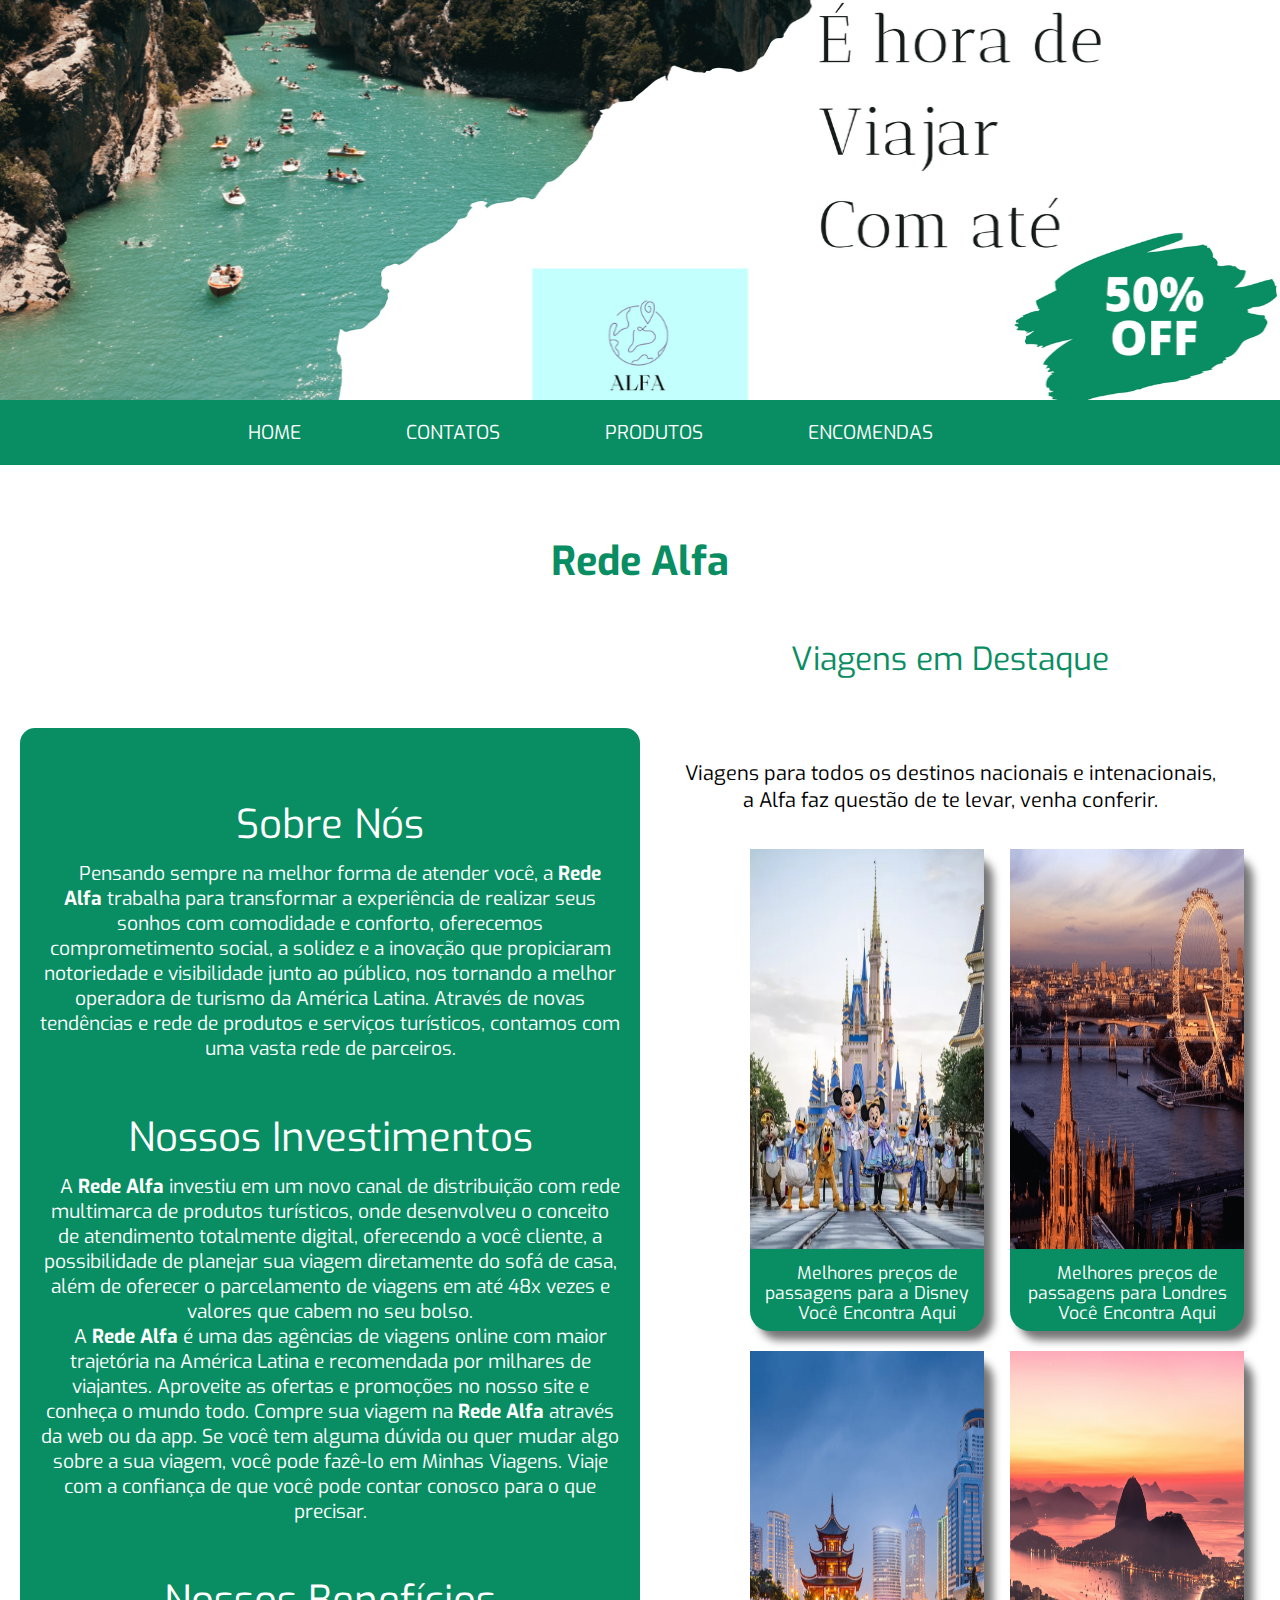
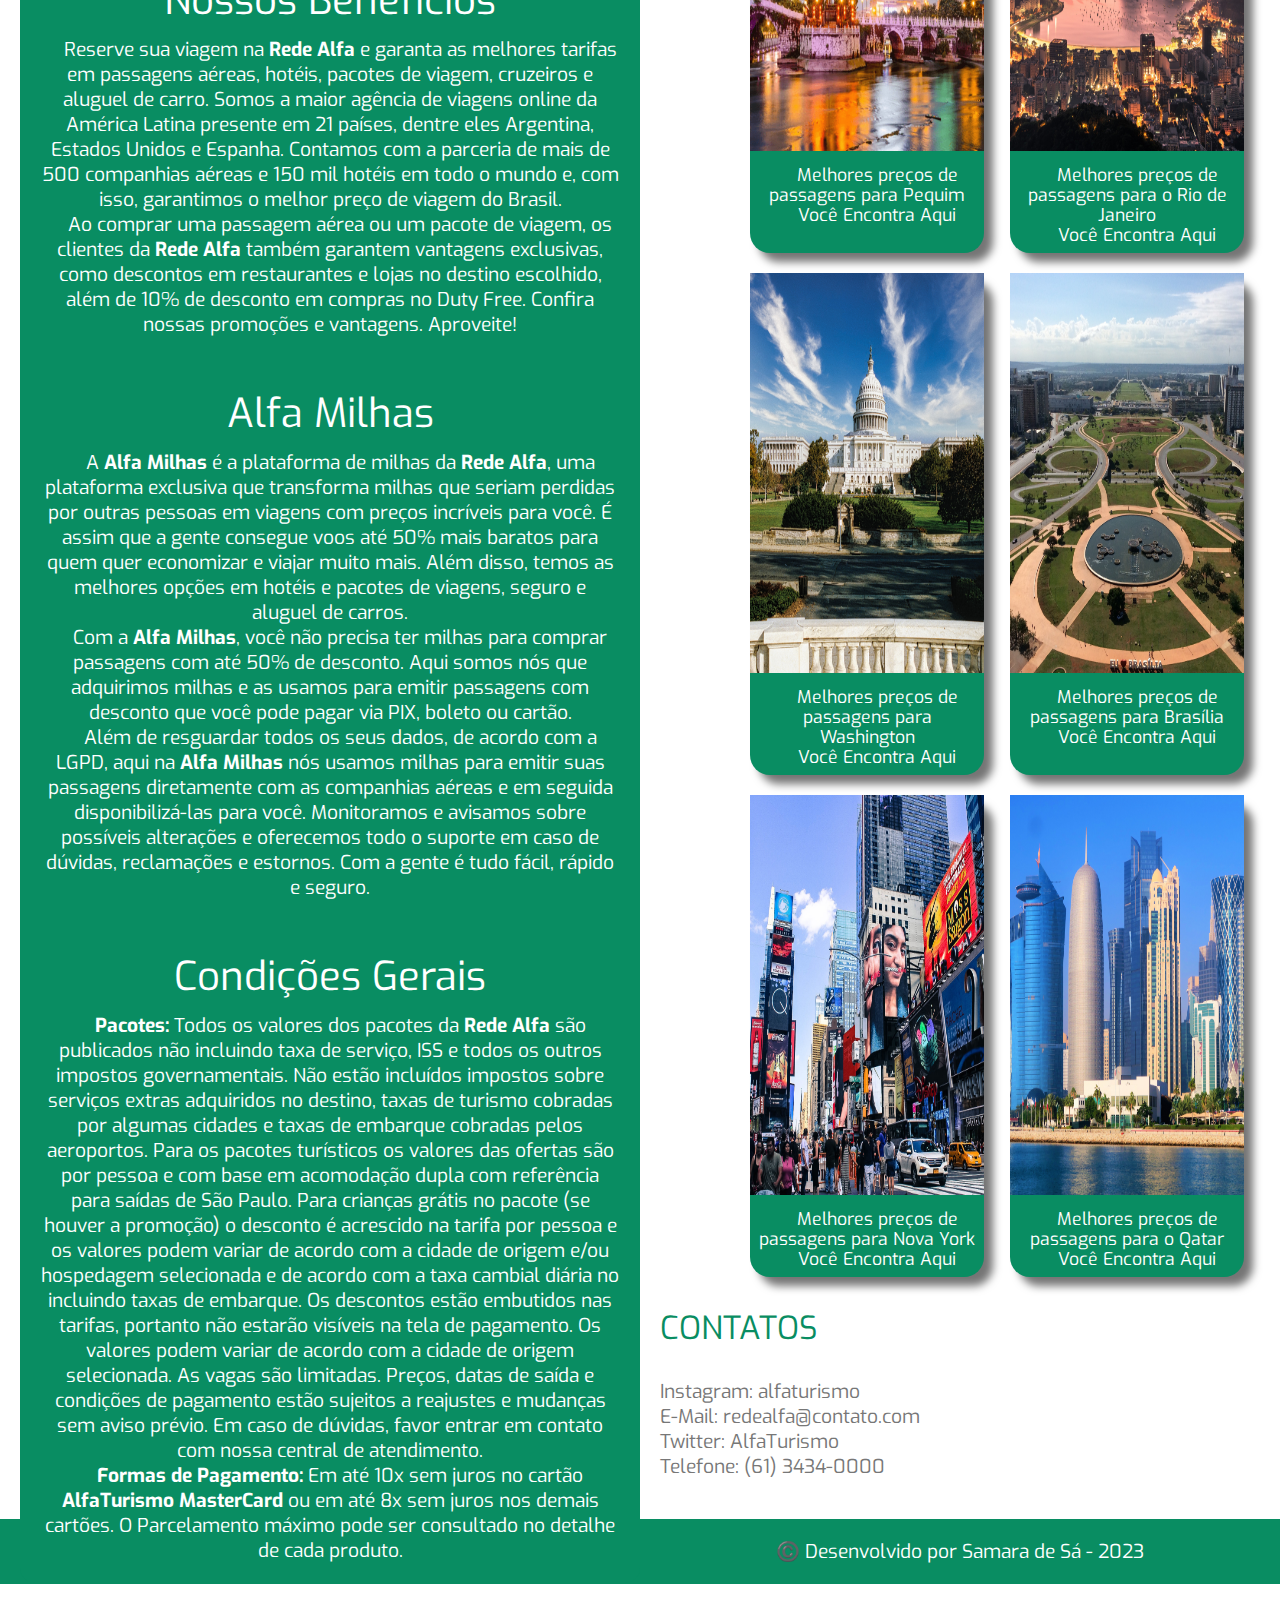
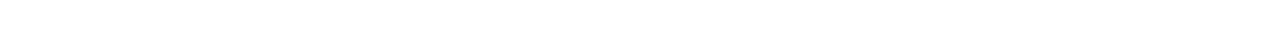
<file: Alfa_Projeto Final/index.html>
<!DOCTYPE html>
<html lang="pt-br">
    <head>
      <title> Rede Alfa</title>
      <meta charset="utf-8" />
      <meta name="author" content="Samara de Sá "/>
      <meta name="keywords" content="Passagens e Pacotes de Viagens"/>
      <meta name="description" content="Site totalmente digital de compra de passagens aéreas e pacotes aéreos"/>
      <link rel="stylesheet" type="text/css" href="estilo.css"/>

    </head>
    <body>
      <header>
            <img src="img/banner.png" alt="banner contendo a logo da Rede Alfa "/>
      </header>
      <nav class="menu">
           <a  class="a-menu" href="#pag-sobre"> HOME </a>
           <a  class="a-menu" href="#pag-contatos"> CONTATOS </a>
           <a  class="a-menu" href="#pag-produtos"> PRODUTOS </a>
           <a  class="a-menu" href="encomenda.html"> ENCOMENDAS </a>
      </nav>
      <section class="pag-sobre"/>
      <h1>Rede Alfa</h1>
        
    <article>
            
      <h4>Sobre Nós</h4>
                
                <p>Pensando sempre na melhor forma de atender você, a <strong>Rede Alfa</strong> trabalha para transformar a experiência de realizar seus sonhos com comodidade e conforto, oferecemos comprometimento social, a solidez e a inovação que  propiciaram notoriedade e visibilidade junto ao público, nos tornando a melhor operadora de turismo da América Latina. Através de novas tendências e rede de produtos e serviços turísticos, contamos com uma vasta rede de parceiros. </p>
                
      <h4>Nossos Investimentos</h4>       
                
                <p>A <strong>Rede Alfa</strong> investiu em um novo canal de distribuição com rede multimarca de produtos turísticos, onde desenvolveu o conceito de atendimento totalmente digital, oferecendo a você cliente, a possibilidade de planejar sua viagem diretamente do sofá de casa, além de oferecer o parcelamento de viagens em até 48x vezes e valores que cabem no seu bolso. </p>
                
                <p>A <strong>Rede Alfa</strong> é uma das agências de viagens online com maior trajetória na América Latina e recomendada por milhares de viajantes. Aproveite as ofertas e promoções no nosso site e conheça o mundo todo. Compre sua viagem na <strong>Rede Alfa</strong> através da web ou da app. Se você tem alguma dúvida ou quer mudar algo sobre a sua viagem, você pode fazê-lo em Minhas Viagens. Viaje com a confiança de que você pode contar conosco para o que precisar.</p>
      
      <h4>Nossos Benefícios</h4>         
                
                <p>Reserve sua viagem na <strong>Rede Alfa</strong> e garanta as melhores tarifas em passagens aéreas, hotéis, pacotes de viagem, cruzeiros e aluguel de carro. Somos a maior agência de viagens online da América Latina presente em 21 países, dentre eles Argentina, Estados Unidos e Espanha. Contamos com a parceria de mais de 500 companhias aéreas e 150 mil hotéis em todo o mundo e, com isso, garantimos o melhor preço de viagem do Brasil.</p>  
                  
                <p>Ao comprar uma passagem aérea ou um pacote de viagem, os clientes da <strong>Rede Alfa</strong> também garantem vantagens exclusivas, como descontos em restaurantes e lojas no destino escolhido, além de 10% de desconto em compras no Duty Free. Confira nossas promoções e vantagens. Aproveite!</p>

      <h4>Alfa Milhas</h4>
                
                <p> A <strong>Alfa Milhas</strong> é a plataforma de milhas da <strong>Rede Alfa</strong>, uma plataforma exclusiva que transforma milhas que seriam perdidas por outras pessoas em viagens com preços incríveis para você. É assim que a gente consegue voos até 50% mais baratos para quem quer economizar e viajar muito mais. Além disso, temos as melhores opções em hotéis e pacotes de viagens, seguro e aluguel de carros.</p>
                  
                <p>Com a <strong>Alfa Milhas</strong>, você não precisa ter milhas para comprar passagens com até 50% de desconto. Aqui somos nós que adquirimos milhas e as usamos para emitir passagens com desconto que você pode pagar via PIX, boleto ou cartão.</p>
                
                <p>Além de resguardar todos os seus dados, de acordo com a LGPD, aqui na <strong>Alfa Milhas</strong> nós usamos milhas para emitir suas passagens diretamente com as companhias aéreas e em seguida disponibilizá-las para você. Monitoramos e avisamos sobre possíveis alterações e oferecemos todo o suporte em caso de dúvidas, reclamações e estornos. Com a gente é tudo fácil, rápido e seguro.</p>
                
      <h4>Condições Gerais</h4> 
                
                <p> <strong>Pacotes:</strong> Todos os valores dos pacotes da <strong>Rede Alfa</strong> são publicados não incluindo taxa de serviço, ISS e todos os outros impostos governamentais. Não estão incluídos impostos sobre serviços extras adquiridos no destino, taxas de turismo cobradas por algumas cidades e taxas de embarque cobradas pelos aeroportos. Para os pacotes turísticos os valores das ofertas são por pessoa e com base em acomodação dupla com referência para saídas de São Paulo. Para crianças grátis no pacote (se houver a promoção) o desconto é acrescido na tarifa por pessoa e os valores podem variar de acordo com a cidade de origem e/ou hospedagem selecionada e de acordo com a taxa cambial diária no incluindo taxas de embarque. Os descontos estão embutidos nas tarifas, portanto não estarão visíveis na tela de pagamento. Os valores podem variar de acordo com a cidade de origem selecionada. As vagas são limitadas. Preços, datas de saída e condições de pagamento estão sujeitos a reajustes e mudanças sem aviso prévio. Em caso de dúvidas, favor entrar em contato com nossa central de atendimento.</p>
                
                <p> <strong>Formas de Pagamento:</strong> Em até 10x sem juros no cartão <strong>AlfaTurismo MasterCard</strong> ou em até 8x sem juros nos demais cartões. O Parcelamento máximo pode ser consultado no detalhe de cada produto. </p>
                 



    </article>



    </section>



    <section class="pag-produtos"/>
       <aside>
               <h2>Viagens em Destaque</h2>
                  <h5>Viagens para todos os destinos nacionais e intenacionais, <br>
                    a Alfa faz questão de te levar, venha conferir.</h5>
            <div class="container">
              
              <div class="card">
                <a href="disney.html" target="_blank">
                <img src="img/disney/disney.png" /> 
                <div class="card-content">
                    <p>Melhores preços de passagens para a Disney</p> <p>Você Encontra Aqui</p> </a>
                </div>
              </div>

              <div class="card">
                <a href="londres.html" target="_blank">
                <img src="img/london/londres.png" /> 
                <div class="card-content">
                    <p>Melhores preços de passagens para Londres </p> <p>  Você Encontra Aqui</p></a> 
                </div>
              </div>

              <div class="card">
                <a href="pequim.html" target="_blank">
                <img src="img/china/pequim.png"/> 
                <div class="card-content">
                    <p>Melhores preços de passagens para Pequim </p> <p>Você Encontra Aqui</p></a> 
                </div>
              </div>

              <div class="card">
                <a href="rio.html" target="_blank">
                <img src="img/rj/rio.png" /> 
                <div class="card-content">
                    <p>Melhores preços de passagens para o Rio de Janeiro</p> <p> Você Encontra Aqui</p></a> 
                </div>
              </div> 

              <div class="card">
                <a href="washington.html" target="_blank">
                <img src="img/dc/washington.png" /> 
                <div class="card-content">
                    <p>Melhores preços de passagens para Washington</p> <p> Você Encontra Aqui</p></a> 
                </div>
              </div> 

              <div class="card">
                <a href="bsb.html" target="_blank">
                <img src="img/bsb/bsb (2).png" /> 
                <div class="card-content">
                    <p>Melhores preços de passagens para Brasília</p> <p>  Você Encontra Aqui</p></a> 
                </div>
              </div> 

              <div class="card">
                <a href="ny.html" target="_blank">
                <img src="img/ny/newyork.png" /> 
                <div class="card-content">
                    <p>Melhores preços de passagens para Nova York</p> <p>  Você Encontra Aqui</p></a> 
                </div>
              </div> 

              <div class="card">
                <a href="qatar.html" target="_blank">
                <img src="img/qt/qatar.png" /> 
                <div class="card-content">
                    <p>Melhores preços de passagens para o Qatar</p> <p>  Você Encontra Aqui</p></a> 
                </div>
              </div> 


            </div>    
          </section>
      </aside>

    </section>
    <div class="pag-contatos">

      <div class="contatos">
      
            <h2>CONTATOS</h2>
            <p>Instagram: alfaturismo</p>
            <p>E-Mail: redealfa@contato.com</p>
            <p>Twitter: AlfaTurismo</p>
            <p>Telefone: (61) 3434-0000</p>

      </div>
    </div>
    <footer>     
      <p> ©️  Desenvolvido por <a href="http://instagram.com/samara_hls" target="_blank"> Samara de Sá </a> - 2023 </p> 
  </footer>
    </body>
</html>
</file>
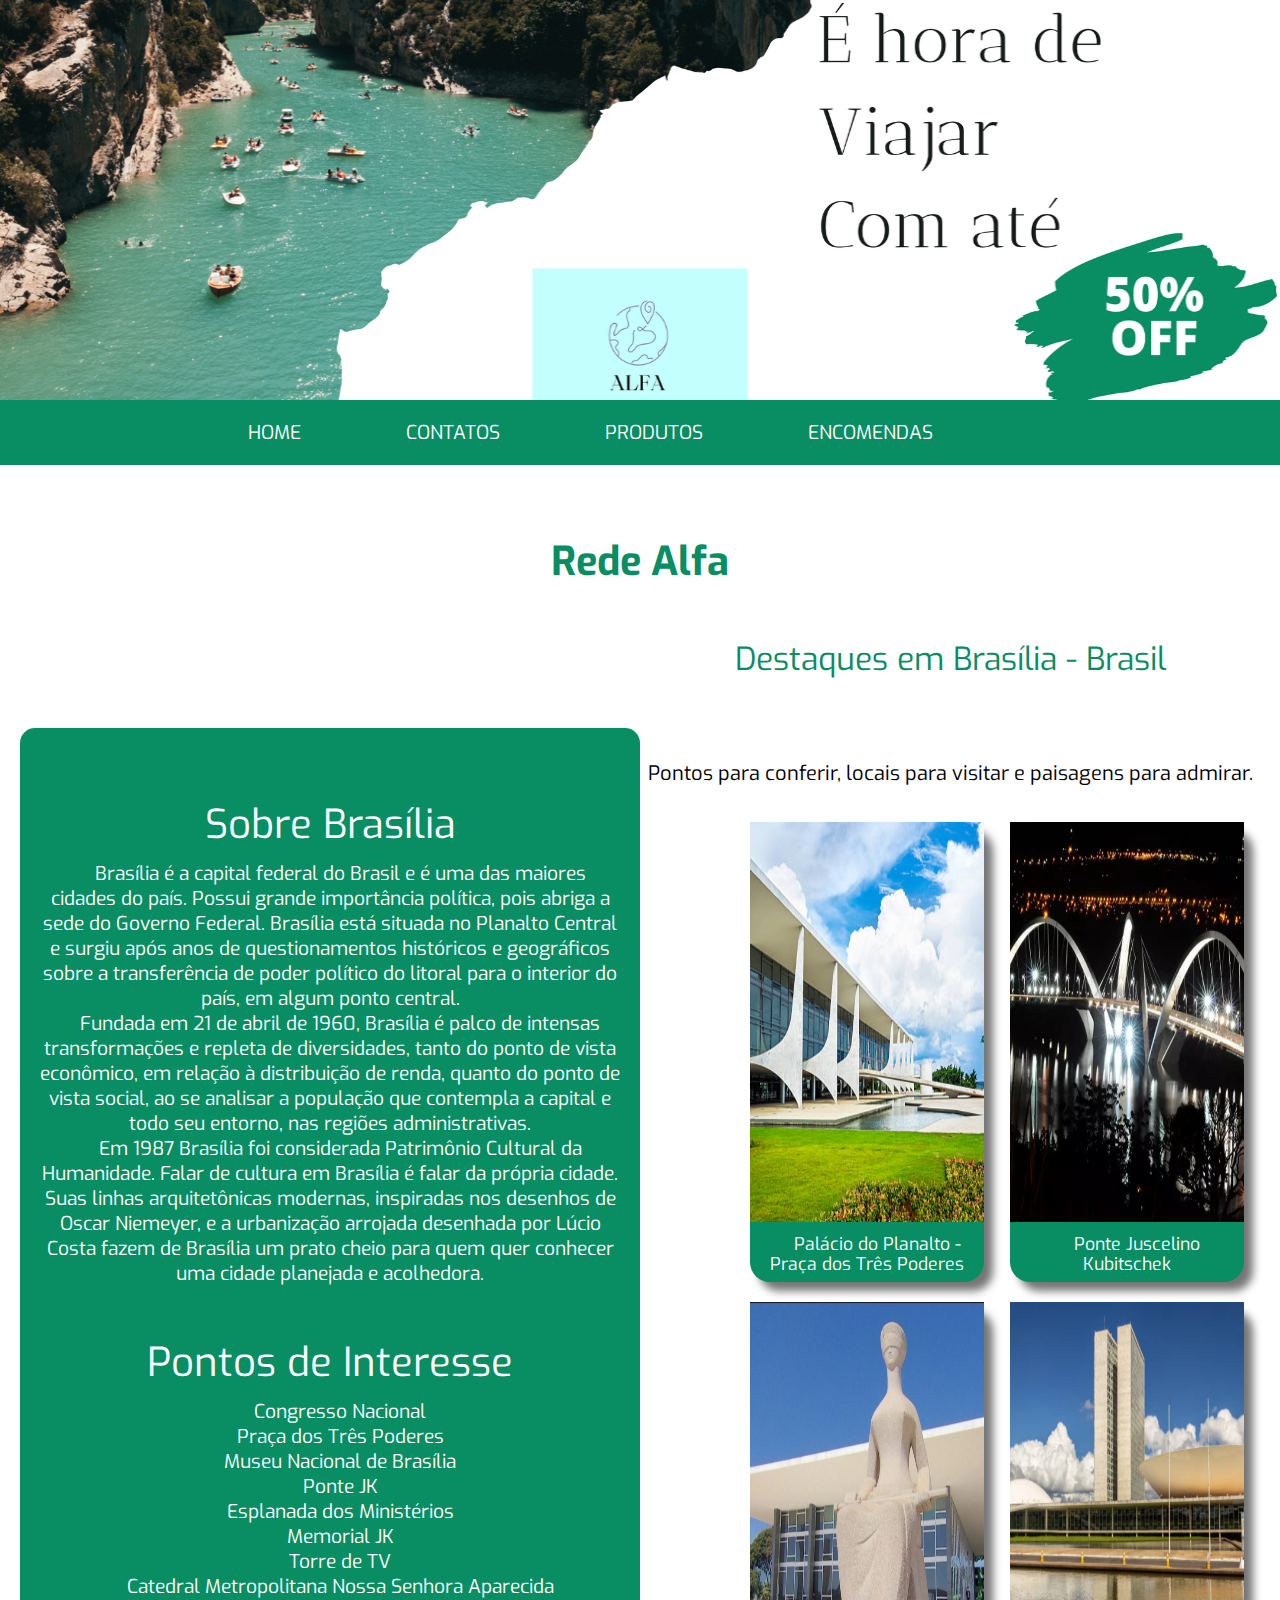
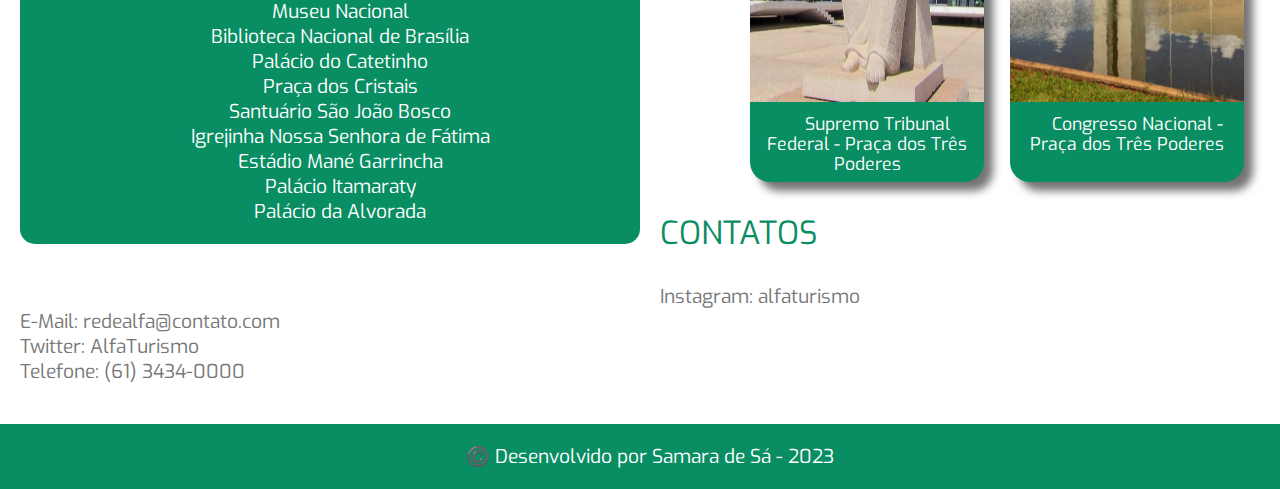
<file: Alfa_Projeto Final/bsb.html>
<!DOCTYPE html>
<html lang="pt-br">
    <head>
      <title> Rede Alfa - Brasília</title>
      <meta charset="utf-8" />
      <meta name="author" content="Samara de Sá "/>
      <meta name="keywords" content="Passagens e Pacotes de Viagens"/>
      <meta name="description" content="Site totalmente digital de compra de passagens aéreas e pacotes aéreos"/>
      <link rel="stylesheet" type="text/css" href="estilo.css"/>

    </head>
    <body>
      <header>
            <img src="img/banner.png" alt="banner contendo a logo da Rede Alfa "/>
      </header>
      <nav>
           <a  class="a-menu" href="index.html"> HOME </a>
           <a  class="a-menu" href="index.html#pag-contatos"> CONTATOS </a>
           <a  class="a-menu" href="#pag-produtos"> PRODUTOS </a>
           <a  class="a-menu" href="encomenda.html"> ENCOMENDAS </a>
      </nav>
      <section class="pag-sobre"/>
      
      <h1>Rede Alfa</h1>
        
    <article>
            
        <h4>Sobre Brasília</h4> 
            
            <p>Brasília é a capital federal do Brasil e é uma das maiores cidades do país. Possui grande importância política, pois abriga a sede do Governo Federal. Brasília está situada no Planalto Central e surgiu após anos de questionamentos históricos e geográficos sobre a transferência de poder político do litoral para o interior do país, em algum ponto central.</p> 
            <p>Fundada em 21 de abril de 1960, Brasília é palco de intensas transformações e repleta de diversidades, tanto do ponto de vista econômico, em relação à distribuição de renda, quanto do ponto de vista social, ao se analisar a população que contempla a capital e todo seu entorno, nas regiões administrativas.</p> 
            <p>Em 1987 Brasília foi considerada Patrimônio Cultural da Humanidade. Falar de cultura em Brasília é falar da própria cidade. Suas linhas arquitetônicas modernas, inspiradas nos desenhos de Oscar Niemeyer, e a urbanização arrojada desenhada por Lúcio Costa fazem de Brasília um prato cheio para quem quer conhecer uma cidade planejada e acolhedora.</p> 
        
        <h4>Pontos de Interesse</h4> 
            
            <p>Congresso Nacional</p> 
            <p>Praça dos Três Poderes</p> 
            <p>Museu Nacional de Brasília</p>
            <p>Ponte JK</p> 
            <p>Esplanada dos Ministérios</p> 
            <p>Memorial JK</p> 
            <p>Torre de TV</p> 
            <p>Catedral Metropolitana Nossa Senhora Aparecida</p> 
            <p>Museu Nacional</p> 
            <p>Biblioteca Nacional de Brasília</p>
            <p>Palácio do Catetinho</p>
            <p>Praça dos Cristais</p>
            <p>Santuário São João Bosco</p>
            <p>Igrejinha Nossa Senhora de Fátima</p>
            <p>Estádio Mané Garrincha</p>
            <p>Palácio Itamaraty</p>
            <p>Palácio da Alvorada</p>

    </article>



    </section>



    <section class="pag-produtos"/>
       <aside>
               <h2>Destaques em Brasília - Brasil</h2>
                  <h5>Pontos para conferir, locais para visitar e paisagens para admirar.</h5>
            <div class="container">
              
              <div class="card">
                <img src="img/bsb/planaltobsb.png" /> 
                <div class="card-content">
                    <p>Palácio do Planalto - Praça dos Três Poderes</p>
                </div>
              </div>

              <div class="card">
                <img src="img/bsb/pontejkbsb.png" /> 
                <div class="card-content">
                    <p>Ponte Juscelino Kubitschek</p>

                </div>
              </div>

              <div class="card">
                <img src="img/bsb/stfbsb.png" /> 
                <div class="card-content">
                    <p>Supremo Tribunal Federal - Praça dos Três Poderes</p>
                </div>
              </div>
              
              <div class="card">
                <img src="img/bsb/congressobsb.png" /> 
                <div class="card-content">
                    <p>Congresso Nacional - Praça dos Três Poderes</p>
                </div>
              </div>              

            </div>    
          </section>
      </aside>

    </section>
    <div class="pag-contatos">

      <div class="contatos">
      
            <h2>CONTATOS</h2>
            <p>Instagram: alfaturismo</p>
            <p>E-Mail: redealfa@contato.com</p>
            <p>Twitter: AlfaTurismo</p>
            <p>Telefone: (61) 3434-0000</p>

      </div>
    </div>
    <footer>     
      <p> ©️  Desenvolvido por <a href="http://instagram.com/samara_hls" target="_blank"> Samara de Sá </a> - 2023 </p> 
  </footer>
    </body>
</html>
</file>
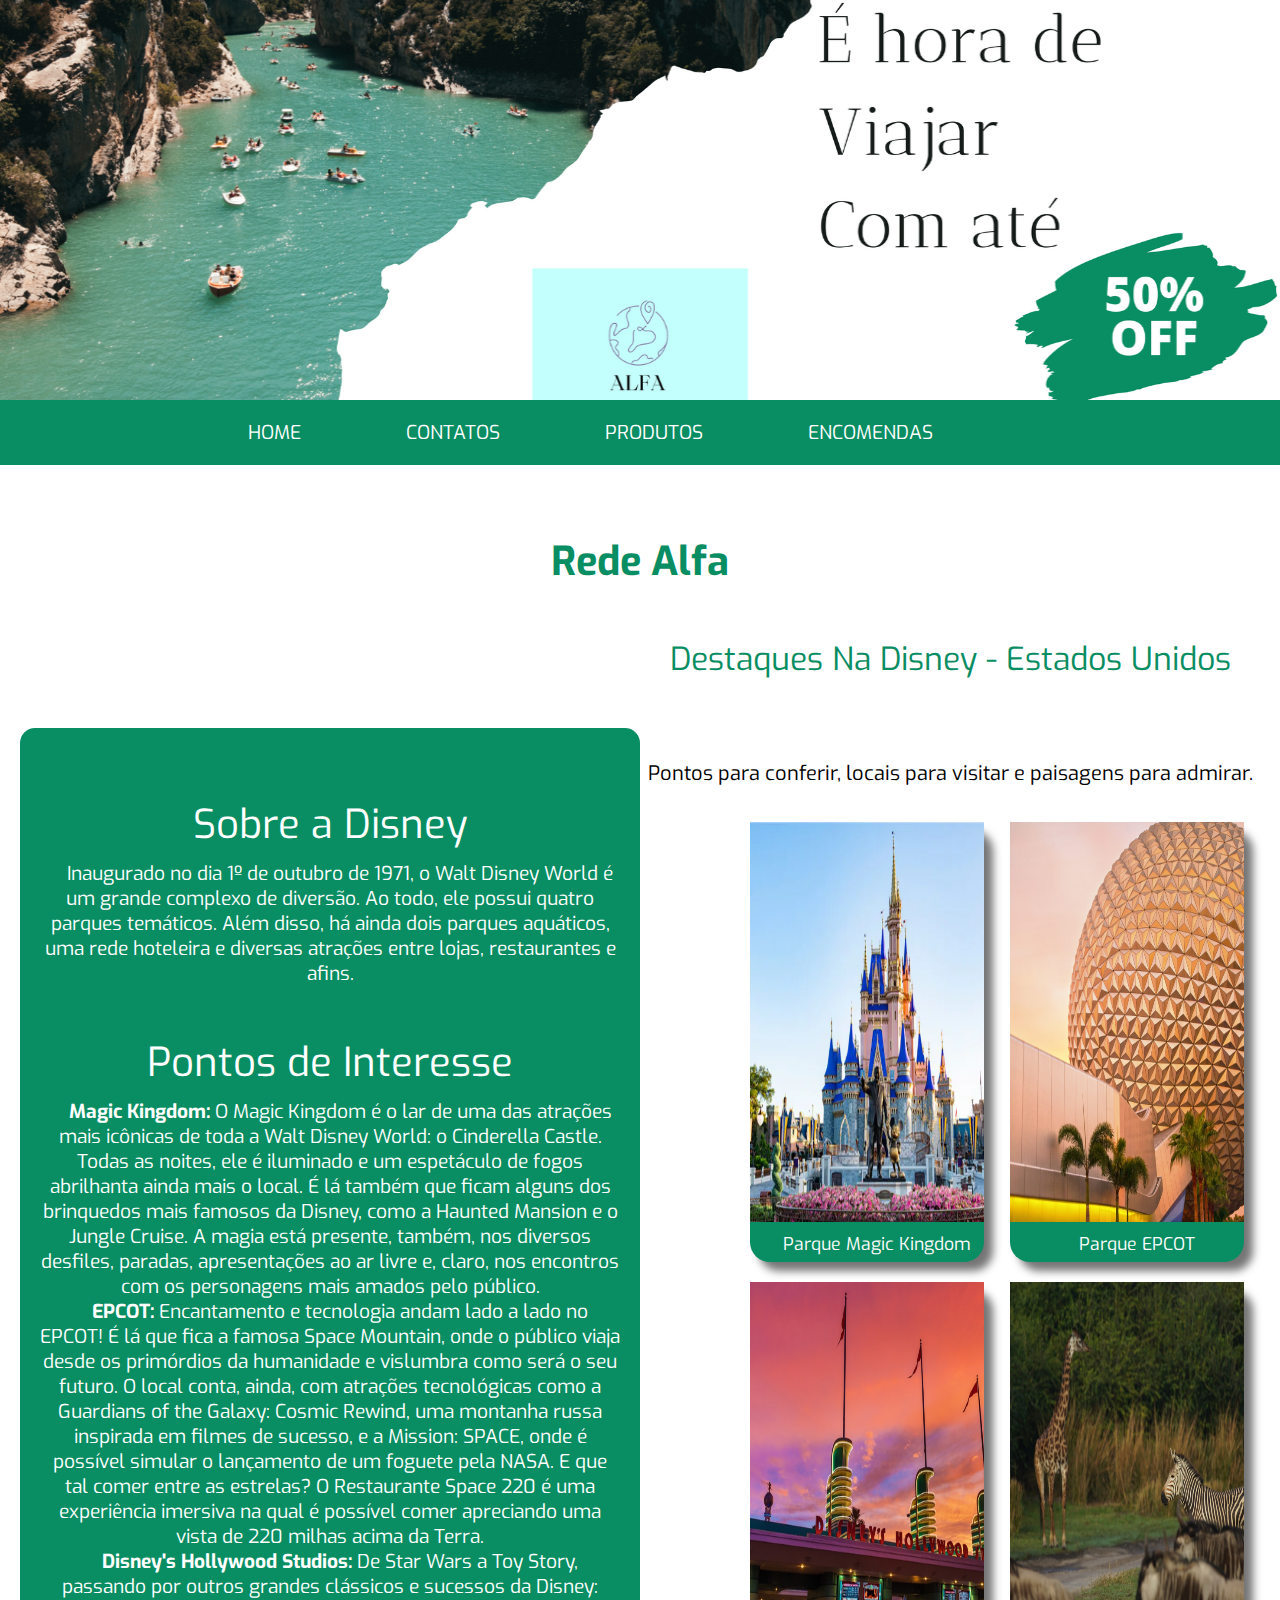
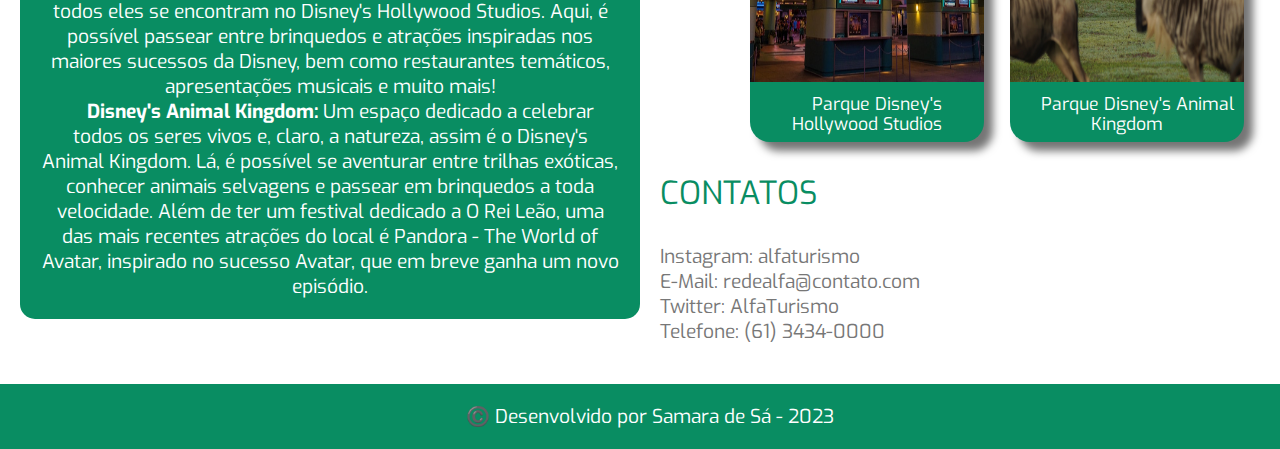
<file: Alfa_Projeto Final/disney.html>
<!DOCTYPE html>
<html lang="pt-br">
    <head>
      <title> Rede Alfa - Disney</title>
      <meta charset="utf-8" />
      <meta name="author" content="Samara de Sá "/>
      <meta name="keywords" content="Passagens e Pacotes de Viagens"/>
      <meta name="description" content="Site totalmente digital de compra de passagens aéreas e pacotes aéreos"/>
      <link rel="stylesheet" type="text/css" href="estilo.css"/>

    </head>
    <body>
      <header>
            <img src="img/banner.png" alt="banner contendo a logo da Rede Alfa "/>
      </header>
      <nav>
           <a  class="a-menu" href="index.html"> HOME </a>
           <a  class="a-menu" href="index.html#pag-contatos"> CONTATOS </a>
           <a  class="a-menu" href="#pag-produtos"> PRODUTOS </a>
           <a  class="a-menu" href="encomenda.html"> ENCOMENDAS </a>
      </nav>
      <section class="pag-sobre"/>
      
      <h1>Rede Alfa</h1>
        
    <article>
            
        <h4>Sobre a Disney</h4> 
            
            <p>Inaugurado no dia 1º de outubro de 1971, o Walt Disney World é um grande complexo de diversão. Ao todo, ele possui quatro parques temáticos. Além disso, há ainda dois parques aquáticos, uma rede hoteleira e diversas atrações entre lojas, restaurantes e afins.</p>
        
        <h4>Pontos de Interesse</h4> 
            
            <p><strong> Magic Kingdom: </strong>  O Magic Kingdom é o lar de uma das atrações mais icônicas de toda a Walt Disney World: o Cinderella Castle. Todas as noites, ele é iluminado e um espetáculo de fogos abrilhanta ainda mais o local. É lá também que ficam alguns dos brinquedos mais famosos da Disney, como a Haunted Mansion e o Jungle Cruise. A magia está presente, também, nos diversos desfiles, paradas, apresentações ao ar livre e, claro, nos encontros com os personagens mais amados pelo público.</p> 
            
            <p><strong>EPCOT:</strong> Encantamento e tecnologia andam lado a lado no EPCOT! É lá que fica a famosa Space Mountain, onde o público viaja desde os primórdios da humanidade e vislumbra como será o seu futuro. O local conta, ainda, com atrações tecnológicas como a Guardians of the Galaxy: Cosmic Rewind, uma montanha russa inspirada em filmes de sucesso, e a Mission: SPACE, onde é possível simular o lançamento de um foguete pela NASA. E que tal comer entre as estrelas? O Restaurante Space 220 é uma experiência imersiva na qual é possível comer apreciando uma vista de 220 milhas acima da Terra.</p> 
           
            <p><strong>Disney's Hollywood Studios:</strong> De Star Wars a Toy Story, passando por outros grandes clássicos e sucessos da Disney: todos eles se encontram no Disney's Hollywood Studios. Aqui, é possível passear entre brinquedos e atrações inspiradas nos maiores sucessos da Disney, bem como restaurantes temáticos, apresentações musicais e muito mais!</p>
            
            <p><strong>Disney's Animal Kingdom:</strong> Um espaço dedicado a celebrar todos os seres vivos e, claro, a natureza, assim é o Disney's Animal Kingdom. Lá, é possível se aventurar entre trilhas exóticas, conhecer animais selvagens e passear em brinquedos a toda velocidade. Além de ter um festival dedicado a O Rei Leão, uma das mais recentes atrações do local é Pandora - The World of Avatar, inspirado no sucesso Avatar, que em breve ganha um novo episódio. </p> 
            

    </article>



    </section>



    <section class="pag-produtos"/>
       <aside>
               <h2>Destaques Na Disney - Estados Unidos</h2>
                  <h5>Pontos para conferir, locais para visitar e paisagens para admirar.</h5>
            <div class="container">
              
              <div class="card">
                <img src="img/disney/MKdisney.png" /> 
                <div class="card-content">
                    <p>Parque Magic Kingdom</p>
                </div>
              </div>

              <div class="card">
                <img src="img/disney/EPCOTdisney.png" /> 
                <div class="card-content">
                    <p>Parque EPCOT</p>
                </div>
              </div>

              <div class="card">
                <img src="img/disney/HollyDisney.png" /> 
                <div class="card-content">
                    <p>Parque Disney's Hollywood Studios</p>
                </div>
              </div>
              
              <div class="card">
                <img src="img/disney/DAKdisney.png" /> 
                <div class="card-content">
                    <p>Parque Disney's Animal Kingdom</p>
                </div>
              </div>              

            </div>    
          </section>
      </aside>

    </section>
    <div class="pag-contatos">

      <div class="contatos">
      
            <h2>CONTATOS</h2>
            <p>Instagram: alfaturismo</p>
            <p>E-Mail: redealfa@contato.com</p>
            <p>Twitter: AlfaTurismo</p>
            <p>Telefone: (61) 3434-0000</p>

      </div>
    </div>
    <footer>     
      <p> ©️  Desenvolvido por <a href="http://instagram.com/samara_hls" target="_blank"> Samara de Sá </a> - 2023 </p> 
  </footer>
    </body>
</html>
</file>
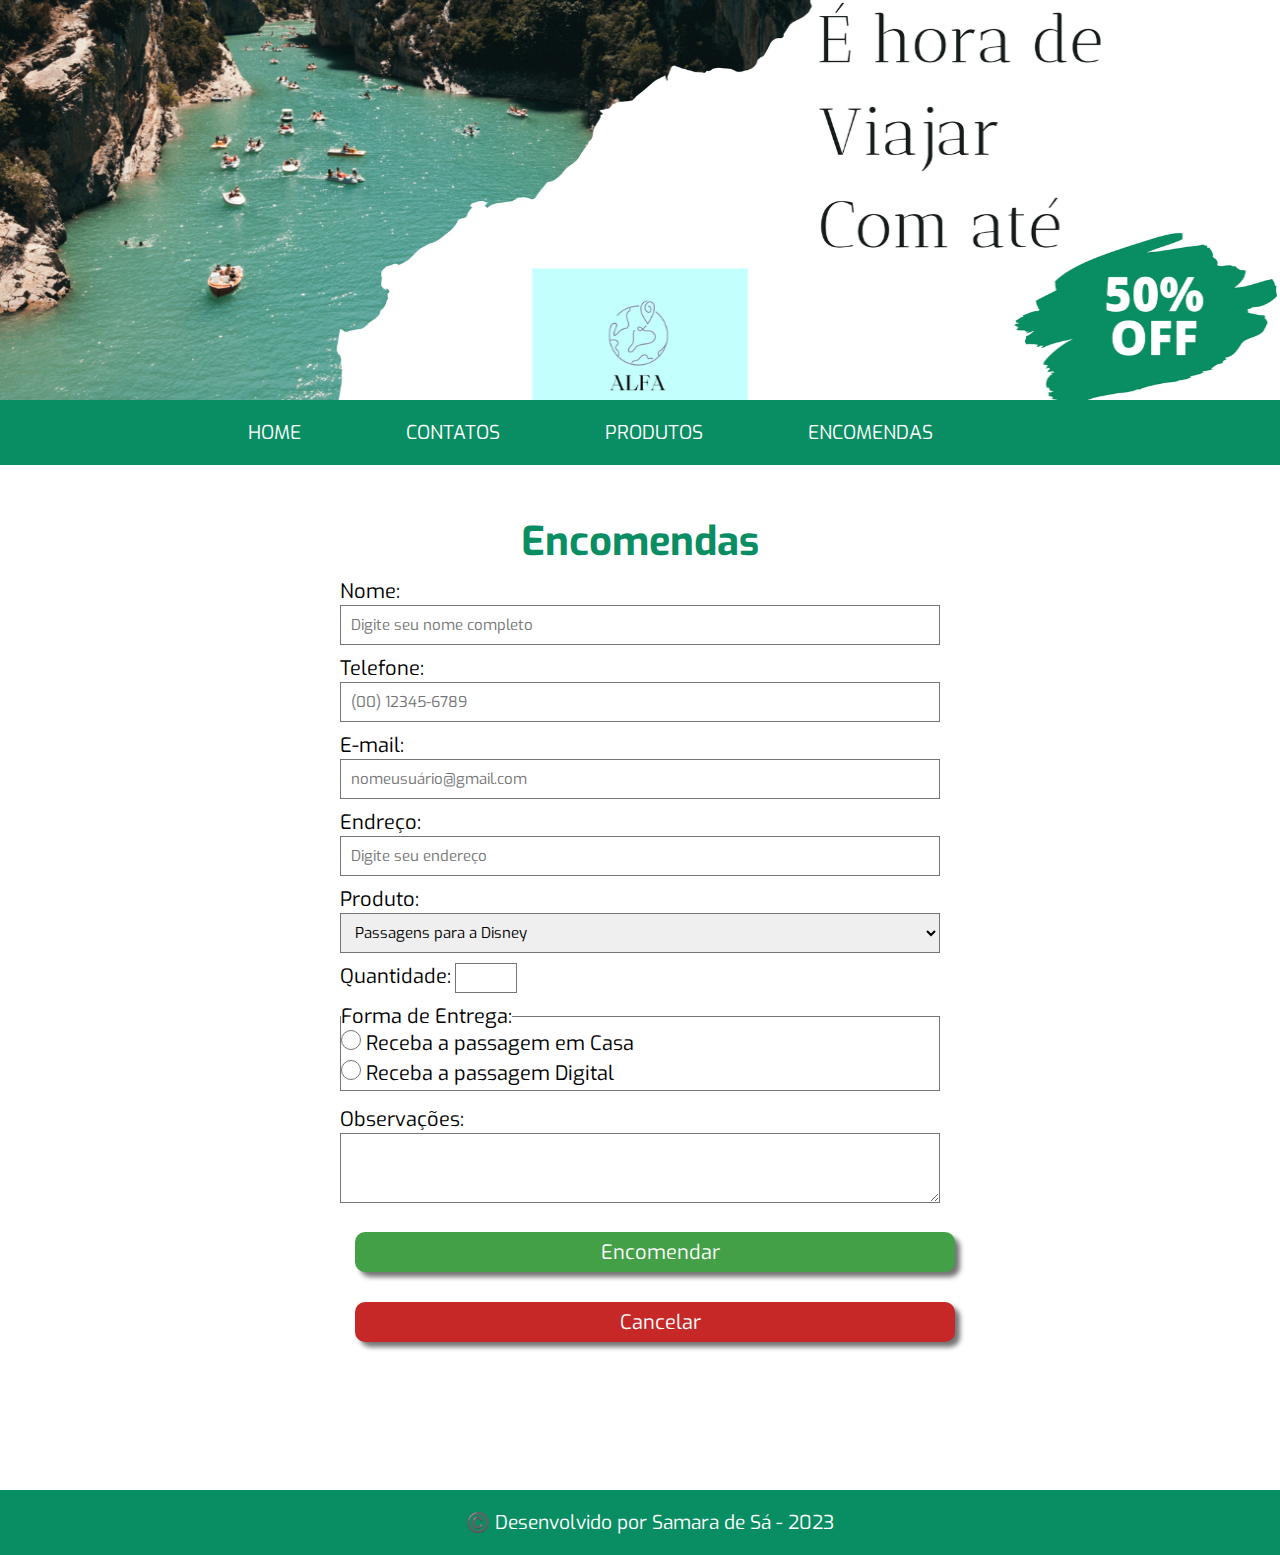
<file: Alfa_Projeto Final/encomenda.html>
<!DOCTYPE html>
<html lang="pt-BR">
<head>
    <meta charset="UTF-8">
    <meta http-equiv="X-UA-Compatible" content="IE=edge">
    <meta name="viewport" content="width=device-width, initial-scale=1.0">

    <link rel="stylesheet" href="estilo.css">

    <title>Rede Alfa</title>

</head>
<body>
<header>
            <img src="img/banner.png" alt="banner contendo a logo da Rede Alfa"/>
      </header>
      <nav>
           <a  class="a-menu" href="index.html#pag-sobre"> HOME </a>
           <a  class="a-menu" href="index.html#pag-contatos"> CONTATOS </a>
           <a  class="a-menu" href="index.html#pag-produtos"> PRODUTOS </a>
           <a  class="a-menu" href="#"> ENCOMENDAS </a>
      </nav>
    <h1> Encomendas</h1> 

    <form id="formulario">

        <label for="nome">Nome:</label>
        <input id="nome" type="text" name="nome completo" size="80" placeholder="Digite seu nome completo" required /> <br/>
    
        <label for="celular">Telefone:</label>
        <input id="celular" type="text" name="celular" size="80" placeholder="(00) 12345-6789"  required /> 

        <label for="email">E-mail:</label>
        <input id="email" type="email" name="email" size="80" placeholder="nomeusuário@gmail.com"  required />

        <label for="nome">Endreço:</label>
        <input id="endr" type="text" name="endereço" size="80" placeholder="Digite seu endereço" required />
    
        <label for="Produto">Produto:</label>

        <select id="slct" required >

            <option>Passagens para a Disney</option>
            <option>Passagens para Londres</option>
            <option>Passagens para Pequim</option>
            <option>Passagens para o Rio de Janeiro</option>
            <option>Passagens para Washington</option>
            <option>Passagens para Brasília</option>
            <option>Passagens para Nova York</option>
            <option>Passagens para Qatar</option>

        </select><br>

       
    
        <label for="quantidade">Quantidade:</label>
        <input id="quantidade" type="number" name="quantidade" size="80" min="1" max="10" step="1"/>
    
    <fieldset>

        <legend>Forma de Entrega:</legend>
        <input type="radio" name="retirada" value="Receba em Casa" id="rec"> <label>Receba a passagem em Casa</label><br> 
        <input type="radio" name="retirada" value="Retire na Loja" id="rnl"> <label>Receba a passagem Digital</label>
    </fieldset>
    
        <label for="msg" >Observações:</label>
        <textarea id="msg" cols="80" rows="4"></textarea>
    
    <div id="botões-form">
        <input type="submit" name="Encomendar" value="Encomendar" />
        <input type="reset" name="Cancelar" value="Cancelar" />
    </div>
    </section>
    </form>

    <div id="resultado"> 
        <table id="tabela">
        
        <tr>
            <th>Nome</th> 
            <th>Telefone</th>
            <th>Email</th>
            <th>Endereço</th>
            <th>Produto</th>
            <th>Quantidade</th>
            <th>Entrega</th>

        </tr>

        <tr> 
            <td id="l1"></td>
            <td id="l2"></td>
            <td id="l3"></td>
            <td id="l4"></td>
            <td id="l5"></td>
            <td id="l6"></td>
            <td id="l7"></td>

        </tr>
        

    </table>
    </div>

    <footer>     
        <p> ©️  Desenvolvido por <a href="http://instagram.com/samara_hls" target="_blank"> Samara de Sá </a> - 2023 </p> 
    </footer>

     <script src="logica.js"> </script>
    
</body>
</html>
</file>
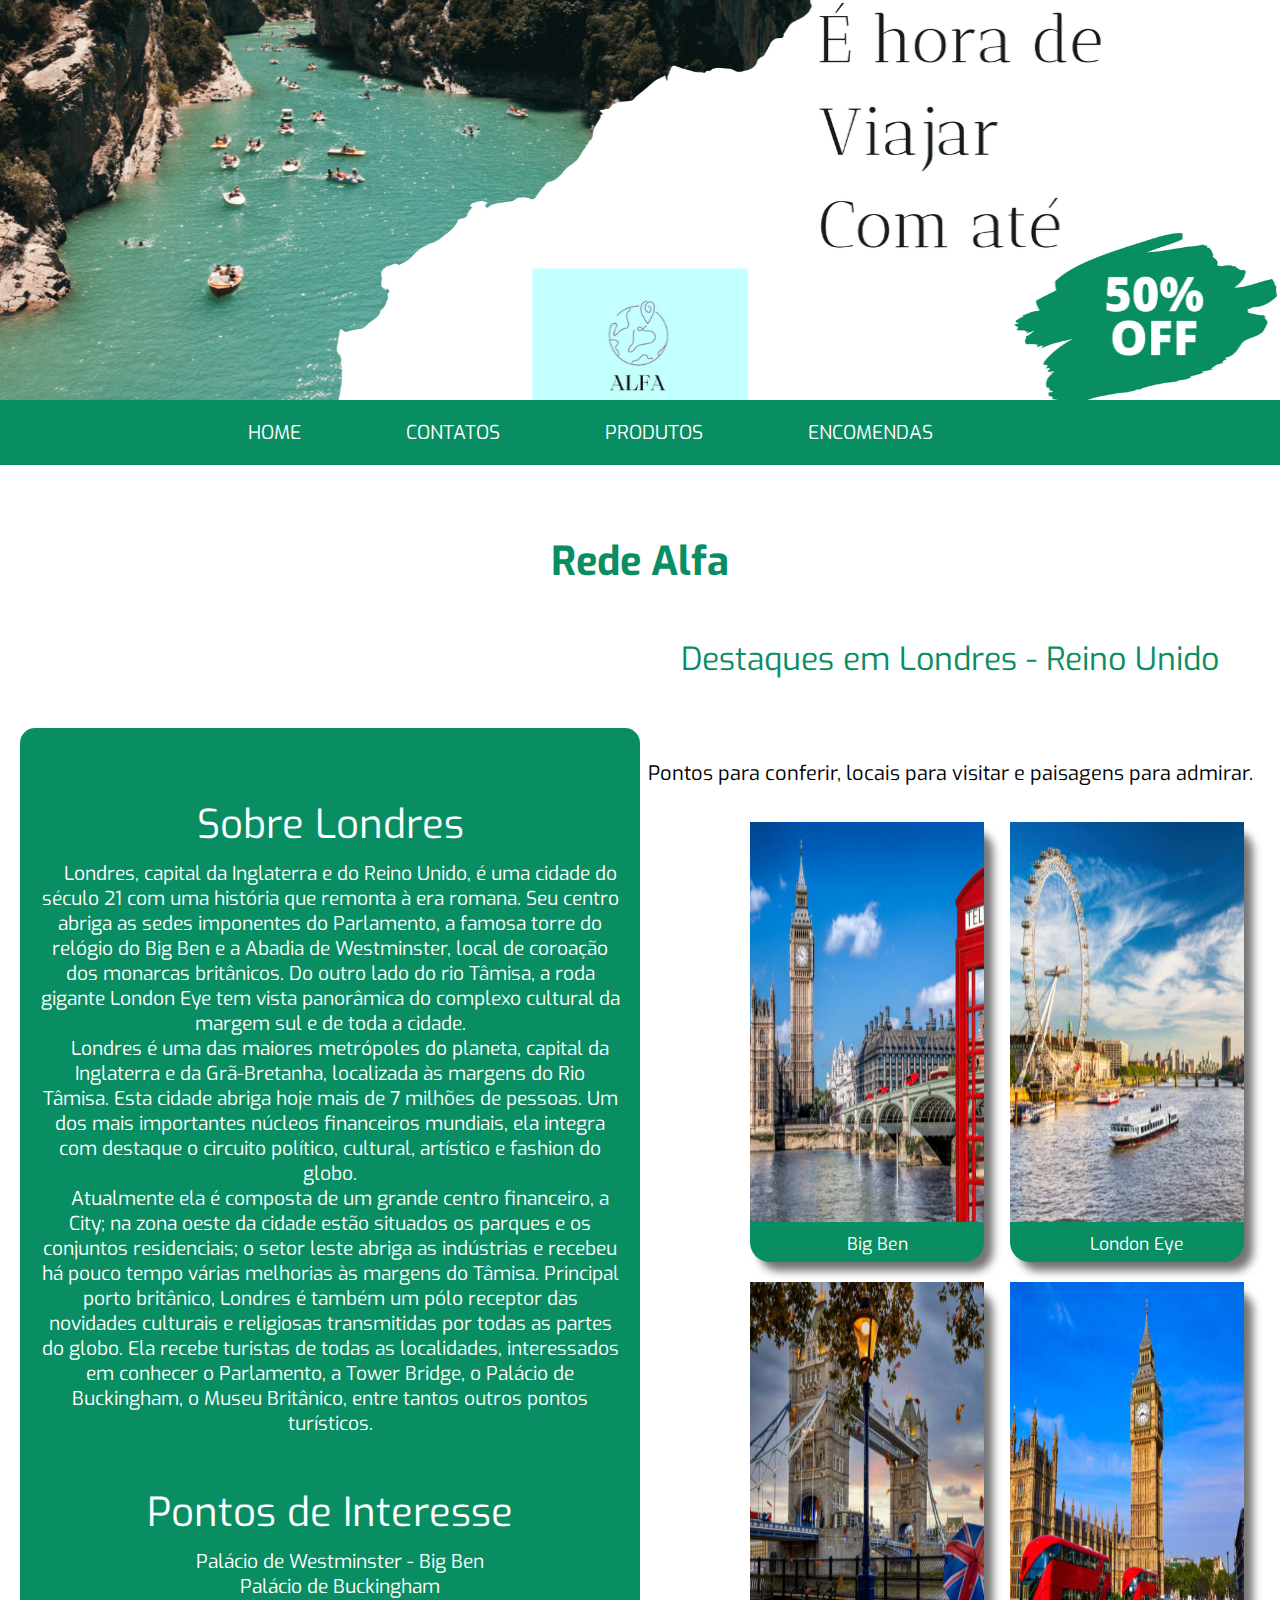
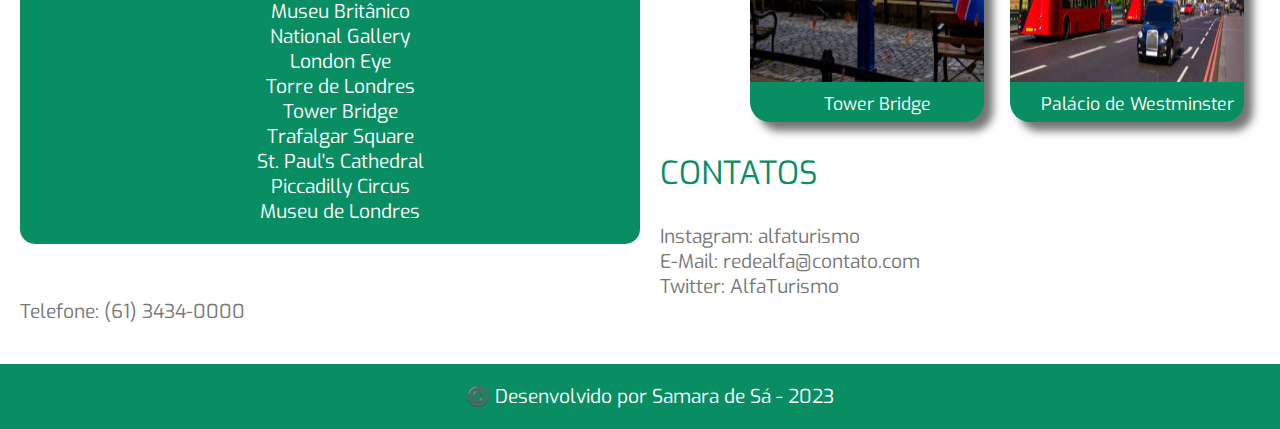
<file: Alfa_Projeto Final/londres.html>
<!DOCTYPE html>
<html lang="pt-br">
    <head>
      <title> Rede Alfa - Londres</title>
      <meta charset="utf-8" />
      <meta name="author" content="Samara de Sá "/>
      <meta name="keywords" content="Passagens e Pacotes de Viagens"/>
      <meta name="description" content="Site totalmente digital de compra de passagens aéreas e pacotes aéreos"/>
      <link rel="stylesheet" type="text/css" href="estilo.css"/>

    </head>
    <body>
      <header>
            <img src="img/banner.png" alt="banner contendo a logo da Rede Alfa "/>
      </header>
      <nav>
           <a  class="a-menu" href="index.html"> HOME </a>
           <a  class="a-menu" href="index.html#pag-contatos"> CONTATOS </a>
           <a  class="a-menu" href="#pag-produtos"> PRODUTOS </a>
           <a  class="a-menu" href="encomenda.html"> ENCOMENDAS </a>
      </nav>
      <section class="pag-sobre"/>
      
      <h1>Rede Alfa</h1>
        
    <article>
            
        <h4>Sobre Londres</h4> 
            
            <p>Londres, capital da Inglaterra e do Reino Unido, é uma cidade do século 21 com uma história que remonta à era romana. Seu centro abriga as sedes imponentes do Parlamento, a famosa torre do relógio do Big Ben e a Abadia de Westminster, local de coroação dos monarcas britânicos. Do outro lado do rio Tâmisa, a roda gigante London Eye tem vista panorâmica do complexo cultural da margem sul e de toda a cidade.</p> 
            <p>Londres é uma das maiores metrópoles do planeta, capital da Inglaterra e da Grã-Bretanha, localizada às margens do Rio Tâmisa. Esta cidade abriga hoje mais de 7 milhões de pessoas. Um dos mais importantes núcleos financeiros mundiais, ela integra com destaque o circuito político, cultural, artístico e fashion do globo.</p> 
            <p>Atualmente ela é composta de um grande centro financeiro, a City; na zona oeste da cidade estão situados os parques e os conjuntos residenciais; o setor leste abriga as indústrias e recebeu há pouco tempo várias melhorias às margens do Tâmisa. Principal porto britânico, Londres é também um pólo receptor das novidades culturais e religiosas transmitidas por todas as partes do globo. Ela recebe turistas de todas as localidades, interessados em conhecer o Parlamento, a Tower Bridge, o Palácio de Buckingham, o Museu Britânico, entre tantos outros pontos turísticos.</p> 
        
        <h4>Pontos de Interesse</h4> 
            
            <p>Palácio de Westminster - Big Ben</p> 
            <p>Palácio de Buckingham</p> 
            <p>Museu Britânico</p>
            <p>National Gallery</p> 
            <p>London Eye</p> 
            <p>Torre de Londres</p> 
            <p>Tower Bridge</p> 
            <p>Trafalgar Square</p>
            <p>St. Paul's Cathedral</p>
            <p>Piccadilly Circus</p>
            <p>Museu de Londres</p>

    </article>



    </section>



    <section class="pag-produtos"/>
       <aside>
               <h2>Destaques em Londres - Reino Unido</h2>
                  <h5>Pontos para conferir, locais para visitar e paisagens para admirar.</h5>
            <div class="container">
              
              <div class="card">
                <img src="img/london/bigben.png" /> 
                <div class="card-content">
                    <p>Big Ben</p>
                </div>
              </div>

              <div class="card">
                <img src="img/london/rodalondres.png" /> 
                <div class="card-content">
                  <p>London Eye</p>
                </div>
              </div>

              <div class="card">
                <img src="img/london/pontelondon.png" /> 
                <div class="card-content">
                  <p>Tower Bridge</p>
                </div>
              </div>
              
              <div class="card">
                <img src="img/london/palaciolondon.png" /> 
                <div class="card-content">
                  <p>Palácio de Westminster</p>
                </div>
              </div>              

            </div>    
          </section>
      </aside>

    </section>
    <div class="pag-contatos">

      <div class="contatos">
      
            <h2>CONTATOS</h2>
            <p>Instagram: alfaturismo</p>
            <p>E-Mail: redealfa@contato.com</p>
            <p>Twitter: AlfaTurismo</p>
            <p>Telefone: (61) 3434-0000</p>

      </div>
    </div>
    <footer>     
      <p> ©️  Desenvolvido por <a href="http://instagram.com/samara_hls" target="_blank"> Samara de Sá </a> - 2023 </p> 
  </footer>
    </body>
</html>
</file>
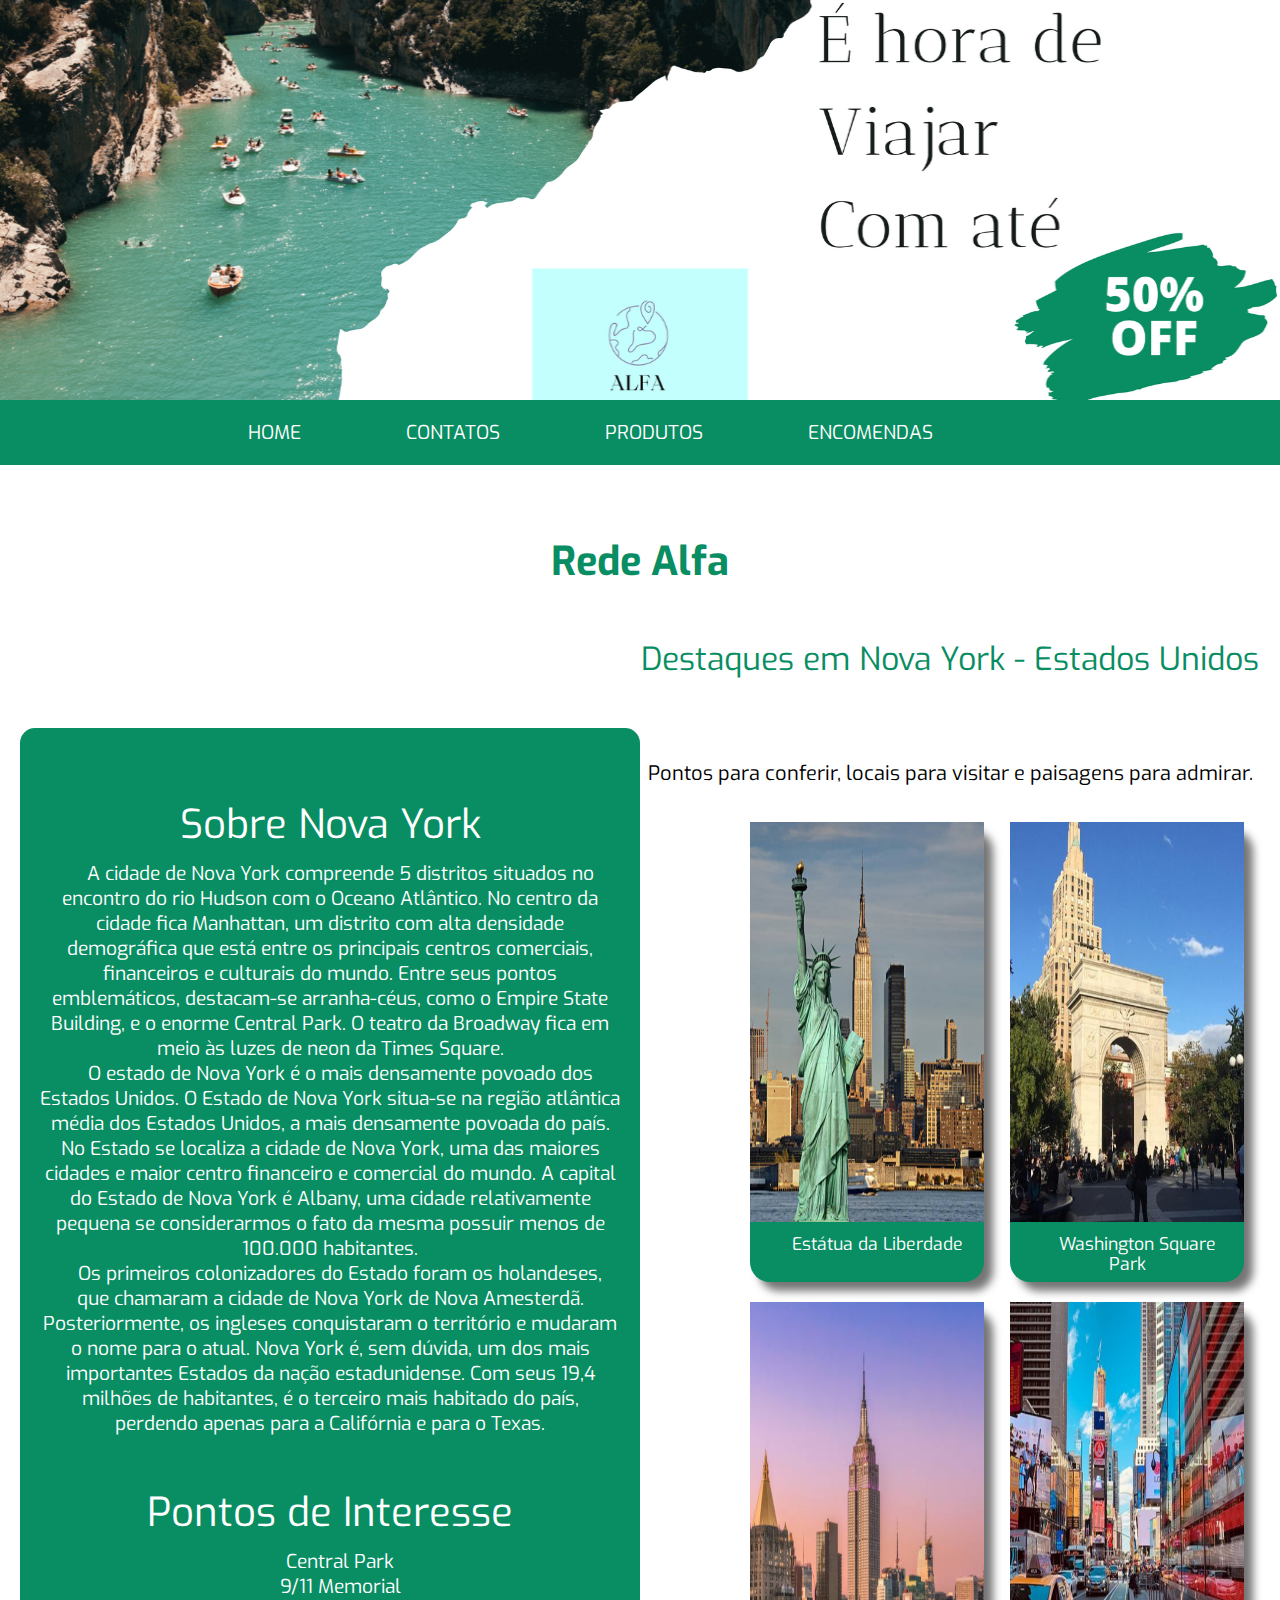
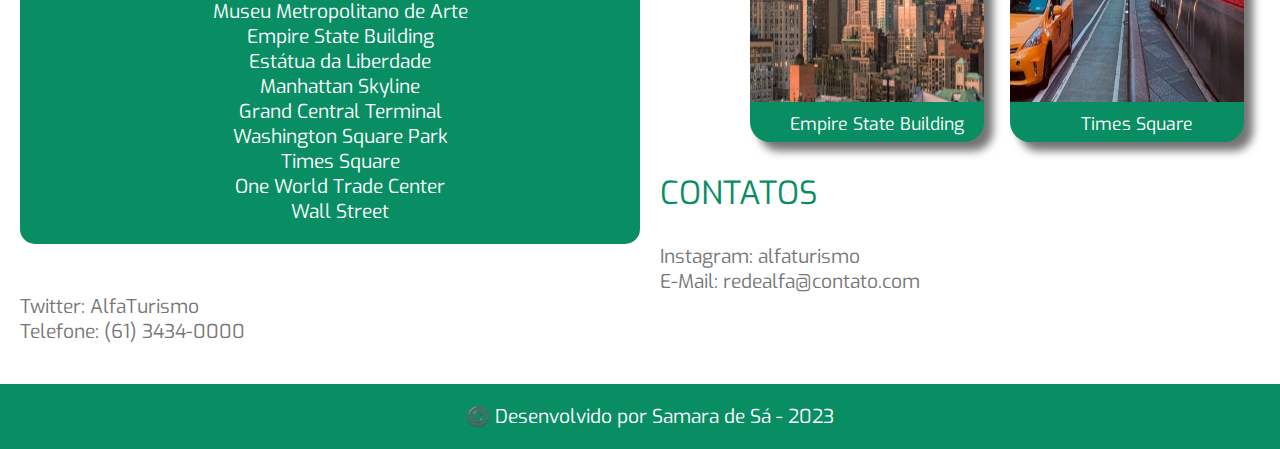
<file: Alfa_Projeto Final/ny.html>
<!DOCTYPE html>
<html lang="pt-br">
    <head>
      <title> Rede Alfa - Nova York</title>
      <meta charset="utf-8" />
      <meta name="author" content="Samara de Sá "/>
      <meta name="keywords" content="Passagens e Pacotes de Viagens"/>
      <meta name="description" content="Site totalmente digital de compra de passagens aéreas e pacotes aéreos"/>
      <link rel="stylesheet" type="text/css" href="estilo.css"/>

    </head>
    <body>
      <header>
            <img src="img/banner.png" alt="banner contendo a logo da Rede Alfa "/>
      </header>
      <nav>
           <a  class="a-menu" href="index.html"> HOME </a>
           <a  class="a-menu" href="index.html#pag-contatos"> CONTATOS </a>
           <a  class="a-menu" href="#pag-produtos"> PRODUTOS </a>
           <a  class="a-menu" href="encomenda.html"> ENCOMENDAS </a>
      </nav>
      <section class="pag-sobre"/>
      
      <h1>Rede Alfa</h1>
        
    <article>
            
        <h4>Sobre Nova York</h4> 
            
            <p>A cidade de Nova York compreende 5 distritos situados no encontro do rio Hudson com o Oceano Atlântico. No centro da cidade fica Manhattan, um distrito com alta densidade demográfica que está entre os principais centros comerciais, financeiros e culturais do mundo. Entre seus pontos emblemáticos, destacam-se arranha-céus, como o Empire State Building, e o enorme Central Park. O teatro da Broadway fica em meio às luzes de neon da Times Square.</p> 
            <p>O estado de Nova York é o mais densamente povoado dos Estados Unidos. O Estado de Nova York situa-se na região atlântica média dos Estados Unidos, a mais densamente povoada do país. No Estado se localiza a cidade de Nova York, uma das maiores cidades e maior centro financeiro e comercial do mundo. A capital do Estado de Nova York é Albany, uma cidade relativamente pequena se considerarmos o fato da mesma possuir menos de 100.000 habitantes.</p> 
            <p>Os primeiros colonizadores do Estado foram os holandeses, que chamaram a cidade de Nova York de Nova Amesterdã. Posteriormente, os ingleses conquistaram o território e mudaram o nome para o atual. Nova York é, sem dúvida, um dos mais importantes Estados da nação estadunidense. Com seus 19,4 milhões de habitantes, é o terceiro mais habitado do país, perdendo apenas para a Califórnia e para o Texas.</p> 
        
        <h4>Pontos de Interesse</h4> 
            
            <p> Central Park</p> 
            <p>9/11 Memorial</p> 
            <p>Museu Metropolitano de Arte</p>
            <p>Empire State Building</p> 
            <p>Estátua da Liberdade</p> 
            <p>Manhattan Skyline</p> 
            <p>Grand Central Terminal</p> 
            <p>Washington Square Park</p> 
            <p>Times Square</p> 
            <p>One World Trade Center</p>
            <p>Wall Street</p>


    </article>



    </section>



    <section class="pag-produtos"/>
       <aside>
               <h2>Destaques em Nova York - Estados Unidos</h2>
                  <h5>Pontos para conferir, locais para visitar e paisagens para admirar.</h5>
            <div class="container">
              
              <div class="card">
                <img src="img/ny/estatuany.png" /> 
                <div class="card-content">
                   <p>Estátua da Liberdade</p>
                </div>
              </div>

              <div class="card">
                <img src="img/ny/parkny.png" /> 
                <div class="card-content">
                  <p>Washington Square Park</p>
                </div>
              </div>

              <div class="card">
                <img src="img/ny/esny.png" /> 
                <div class="card-content">
                  <p>Empire State Building</p>
                </div>
              </div>
              
              <div class="card">
                <img src="img/ny/tsny.png" /> 
                <div class="card-content">
                  <p>Times Square</p>
                </div>
              </div>              

            </div>    
          </section>
      </aside>

    </section>
    <div class="pag-contatos">

      <div class="contatos">
      
            <h2>CONTATOS</h2>
            <p>Instagram: alfaturismo</p>
            <p>E-Mail: redealfa@contato.com</p>
            <p>Twitter: AlfaTurismo</p>
            <p>Telefone: (61) 3434-0000</p>

      </div>
    </div>
    <footer>     
      <p> ©️  Desenvolvido por <a href="http://instagram.com/samara_hls" target="_blank"> Samara de Sá </a> - 2023 </p> 
  </footer>
    </body>
</html>
</file>
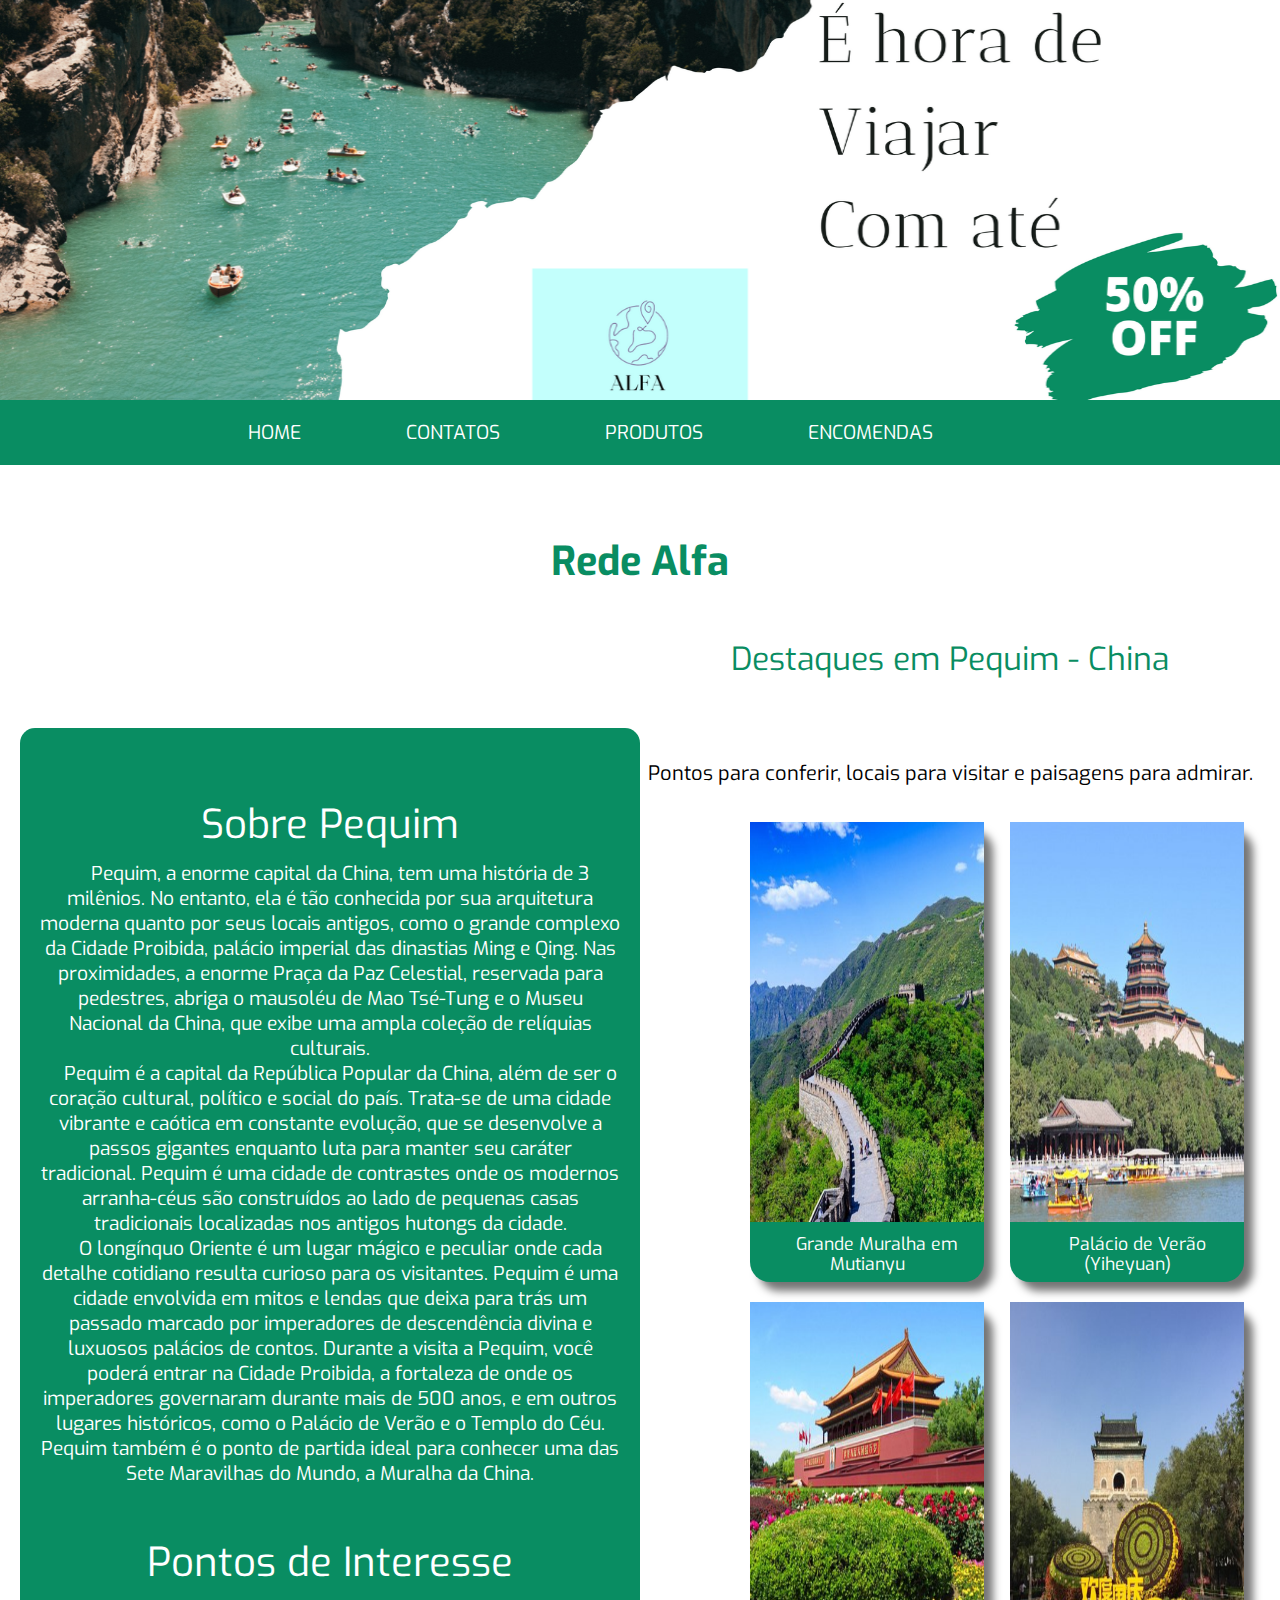
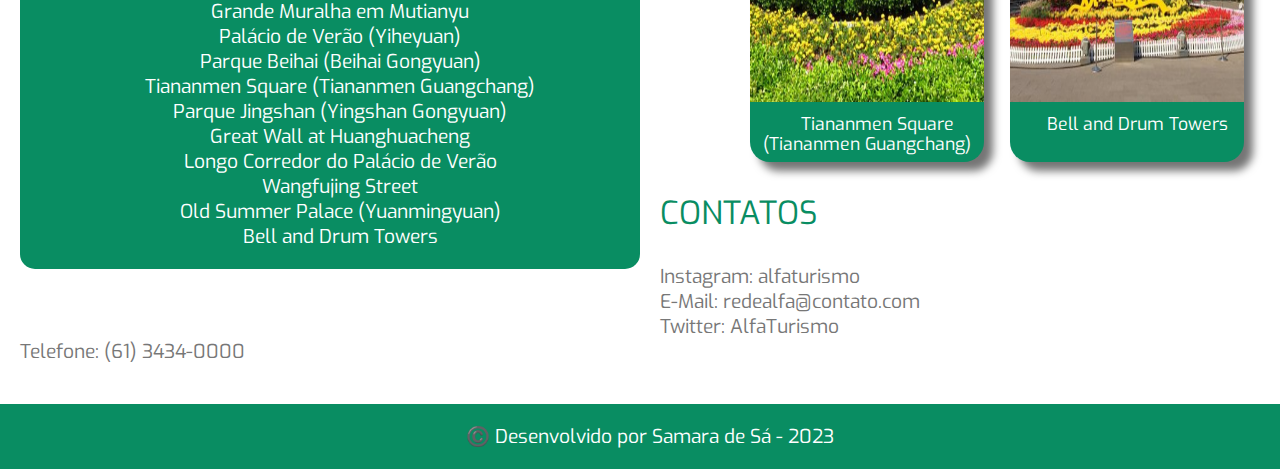
<file: Alfa_Projeto Final/pequim.html>
<!DOCTYPE html>
<html lang="pt-br">
    <head>
      <title> Rede Alfa - Pequim</title>
      <meta charset="utf-8" />
      <meta name="author" content="Samara de Sá "/>
      <meta name="keywords" content="Passagens e Pacotes de Viagens"/>
      <meta name="description" content="Site totalmente digital de compra de passagens aéreas e pacotes aéreos"/>
      <link rel="stylesheet" type="text/css" href="estilo.css"/>

    </head>
    <body>
      <header>
            <img src="img/banner.png" alt="banner contendo a logo da Rede Alfa "/>
      </header>
      <nav>
           <a  class="a-menu" href="index.html"> HOME </a>
           <a  class="a-menu" href="index.html#pag-contatos"> CONTATOS </a>
           <a  class="a-menu" href="#pag-produtos"> PRODUTOS </a>
           <a  class="a-menu" href="encomenda.html"> ENCOMENDAS </a>
      </nav>
      <section class="pag-sobre"/>
      
      <h1>Rede Alfa</h1>
        
    <article>
            
        <h4>Sobre Pequim</h4> 
            
            <p>Pequim, a enorme capital da China, tem uma história de 3 milênios. No entanto, ela é tão conhecida por sua arquitetura moderna quanto por seus locais antigos, como o grande complexo da Cidade Proibida, palácio imperial das dinastias Ming e Qing. Nas proximidades, a enorme Praça da Paz Celestial, reservada para pedestres, abriga o mausoléu de Mao Tsé-Tung e o Museu Nacional da China, que exibe uma ampla coleção de relíquias culturais.</p> 
            <p>Pequim é a capital da República Popular da China, além de ser o coração cultural, político e social do país. Trata-se de uma cidade vibrante e caótica em constante evolução, que se desenvolve a passos gigantes enquanto luta para manter seu caráter tradicional. Pequim é uma cidade de contrastes onde os modernos arranha-céus são construídos ao lado de pequenas casas tradicionais localizadas nos antigos hutongs da cidade.</p> 
            <p>O longínquo Oriente é um lugar mágico e peculiar onde cada detalhe cotidiano resulta curioso para os visitantes. Pequim é uma cidade envolvida em mitos e lendas que deixa para trás um passado marcado por imperadores de descendência divina e luxuosos palácios de contos. Durante a visita a Pequim, você poderá entrar na Cidade Proibida, a fortaleza de onde os imperadores governaram durante mais de 500 anos, e em outros lugares históricos, como o Palácio de Verão e o Templo do Céu. Pequim também é o ponto de partida ideal para conhecer uma das Sete Maravilhas do Mundo, a Muralha da China.</p> 
        
        <h4>Pontos de Interesse</h4> 
            
            <p>Grande Muralha em Mutianyu</p> 
            <p>Palácio de Verão (Yiheyuan)</p> 
            <p>Parque Beihai (Beihai Gongyuan)</p>
            <p>Tiananmen Square (Tiananmen Guangchang)</p> 
            <p>Parque Jingshan (Yingshan Gongyuan)</p> 
            <p>Great Wall at Huanghuacheng</p> 
            <p>Longo Corredor do Palácio de Verão</p> 
            <p>Wangfujing Street</p> 
            <p>Old Summer Palace (Yuanmingyuan)</p> 
            <p>Bell and Drum Towers</p>

    </article>



    </section>



    <section class="pag-produtos"/>
       <aside>
               <h2>Destaques em Pequim - China</h2>
                  <h5>Pontos para conferir, locais para visitar e paisagens para admirar.</h5>
            <div class="container">
              
              <div class="card">
                <img src="img/china/muralhachina.png" /> 
                <div class="card-content">
                  <p>Grande Muralha em Mutianyu</p>
                </div>
              </div>

              <div class="card">
                <img src="img/china/veraochina.png" /> 
                <div class="card-content">
                  <p>Palácio de Verão (Yiheyuan)</p>
                </div>
              </div>

              <div class="card">
                <img src="img/china/tiananmenchina.png" /> 
                <div class="card-content">
                  <p>Tiananmen Square (Tiananmen Guangchang)</p>
                </div>
              </div>
              
              <div class="card">
                <img src="img/china/bellchuna.png" /> 
                <div class="card-content">
                    <p>Bell and Drum Towers</p>
                </div>
              </div>              

            </div>    
          </section>
      </aside>

    </section>
    <div class="pag-contatos">

      <div class="contatos">
      
            <h2>CONTATOS</h2>
            <p>Instagram: alfaturismo</p>
            <p>E-Mail: redealfa@contato.com</p>
            <p>Twitter: AlfaTurismo</p>
            <p>Telefone: (61) 3434-0000</p>

      </div>
    </div>
    <footer>     
      <p> ©️  Desenvolvido por <a href="http://instagram.com/samara_hls" target="_blank"> Samara de Sá </a> - 2023 </p> 
  </footer>
    </body>
</html>
</file>
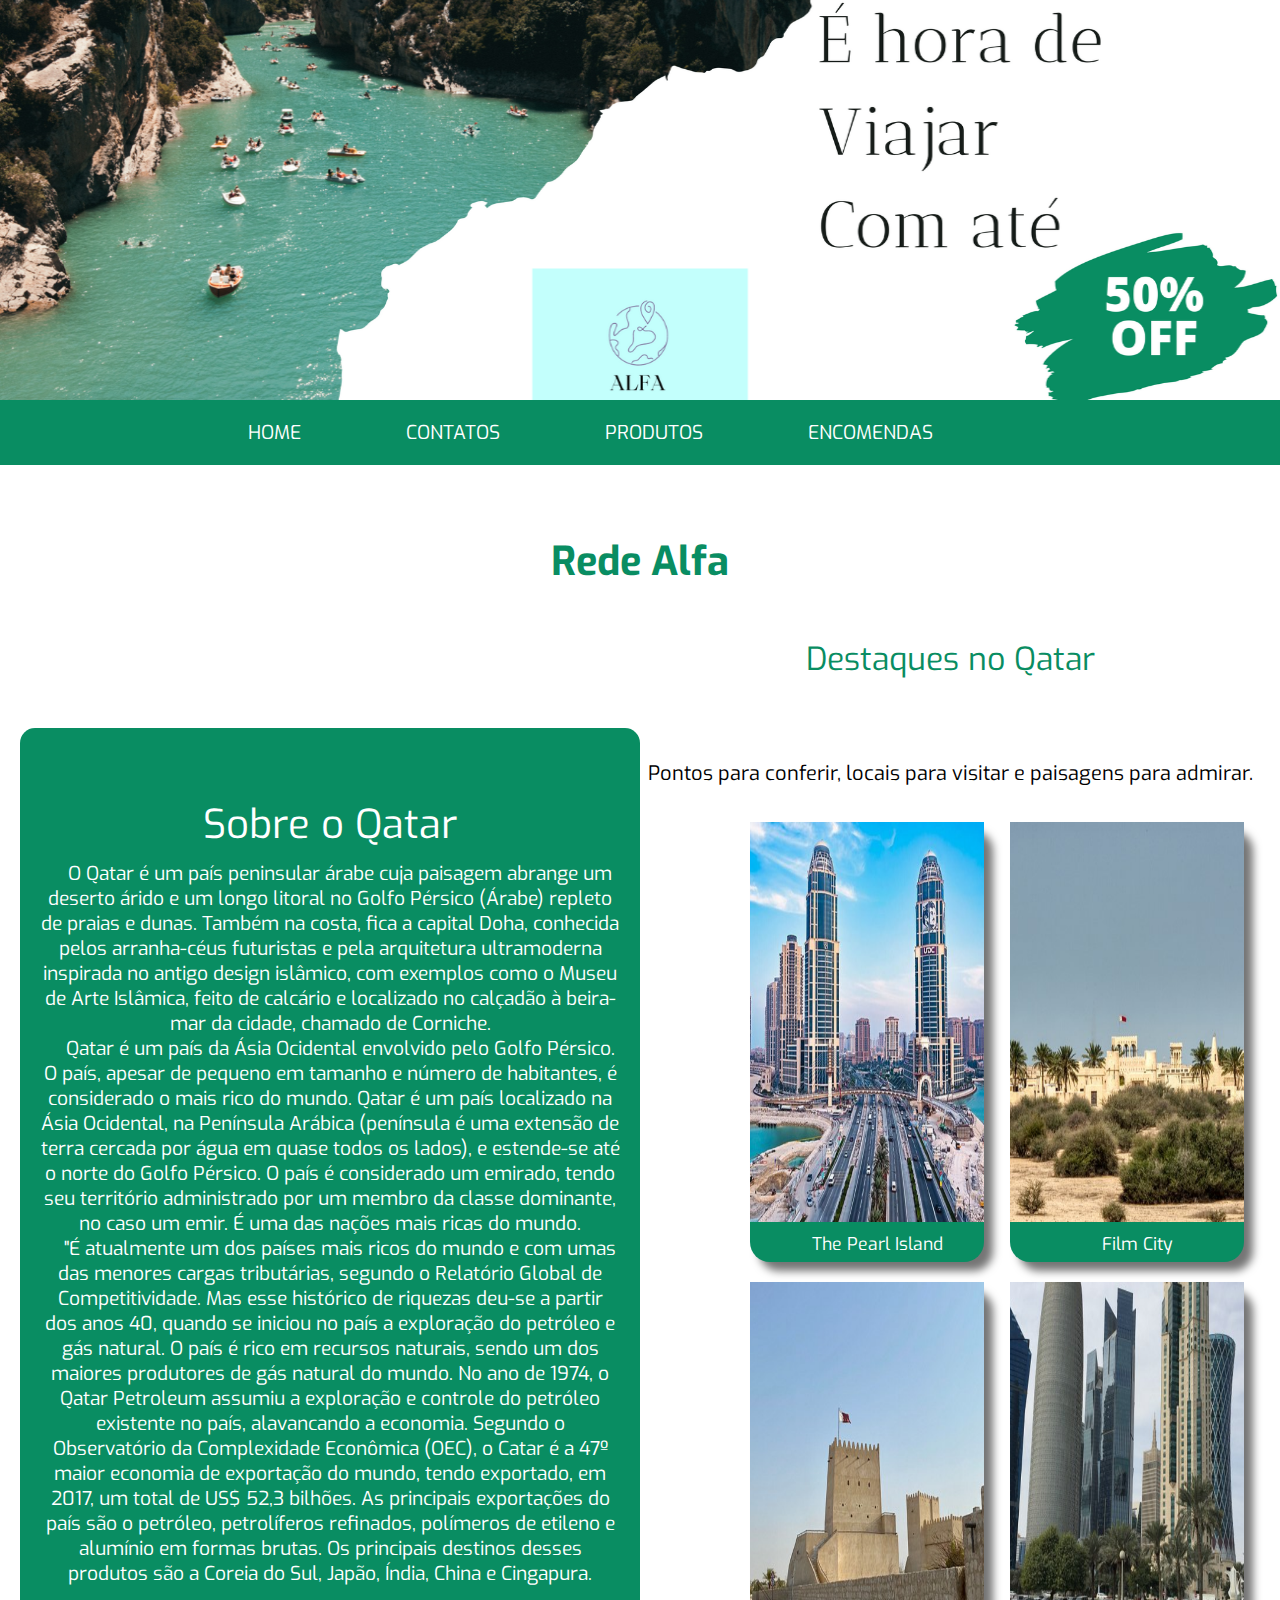
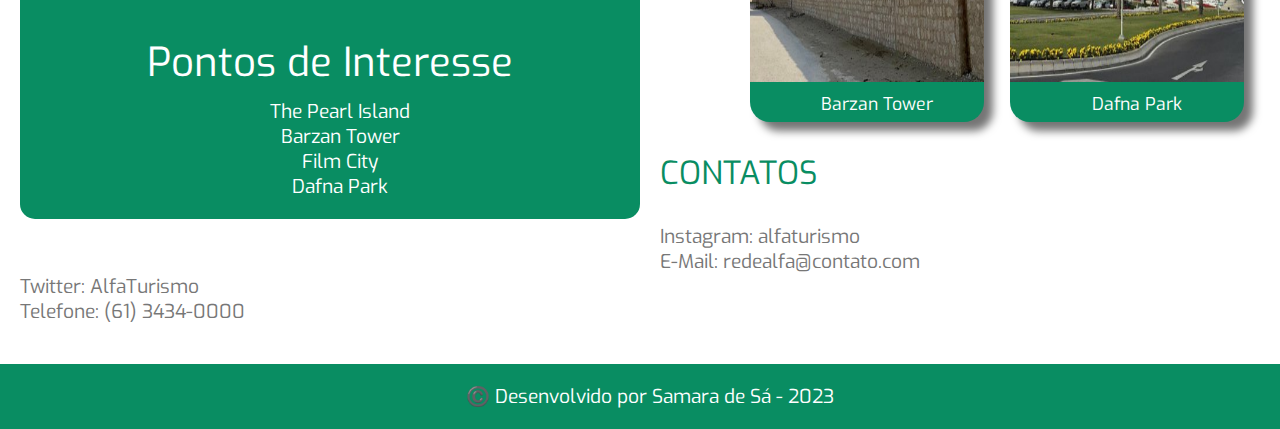
<file: Alfa_Projeto Final/qatar.html>
<!DOCTYPE html>
<html lang="pt-br">
    <head>
      <title> Rede Alfa - Qatar</title>
      <meta charset="utf-8" />
      <meta name="author" content="Samara de Sá "/>
      <meta name="keywords" content="Passagens e Pacotes de Viagens"/>
      <meta name="description" content="Site totalmente digital de compra de passagens aéreas e pacotes aéreos"/>
      <link rel="stylesheet" type="text/css" href="estilo.css"/>

    </head>
    <body>
      <header>
            <img src="img/banner.png" alt="banner contendo a logo da Rede Alfa "/>
      </header>
      <nav>
           <a  class="a-menu" href="index.html"> HOME </a>
           <a  class="a-menu" href="index.html#pag-contatos"> CONTATOS </a>
           <a  class="a-menu" href="#pag-produtos"> PRODUTOS </a>
           <a  class="a-menu" href="encomenda.html"> ENCOMENDAS </a>
      </nav>
      <section class="pag-sobre"/>
      
      <h1>Rede Alfa</h1>
        
    <article>
            
        <h4>Sobre o Qatar</h4> 
            
            <p>O Qatar é um país peninsular árabe cuja paisagem abrange um deserto árido e um longo litoral no Golfo Pérsico (Árabe) repleto de praias e dunas. Também na costa, fica a capital Doha, conhecida pelos arranha-céus futuristas e pela arquitetura ultramoderna inspirada no antigo design islâmico, com exemplos como o Museu de Arte Islâmica, feito de calcário e localizado no calçadão à beira-mar da cidade, chamado de Corniche.</p> 
            <p>Qatar é um país da Ásia Ocidental envolvido pelo Golfo Pérsico. O país, apesar de pequeno em tamanho e número de habitantes, é considerado o mais rico do mundo. Qatar é um país localizado na Ásia Ocidental, na Península Arábica (península é uma extensão de terra cercada por água em quase todos os lados), e estende-se até o norte do Golfo Pérsico. O país é considerado um emirado, tendo seu território administrado por um membro da classe dominante, no caso um emir. É uma das nações mais ricas do mundo.</p> 
            <p>"É atualmente um dos países mais ricos do mundo e com umas das menores cargas tributárias, segundo o Relatório Global de Competitividade. Mas esse histórico de riquezas deu-se a partir dos anos 40, quando se iniciou no país a exploração do petróleo e gás natural. O país é rico em recursos naturais, sendo um dos maiores produtores de gás natural do mundo. No ano de 1974, o Qatar Petroleum assumiu a exploração e controle do petróleo existente no país, alavancando a economia. Segundo o Observatório da Complexidade Econômica (OEC), o Catar é a 47º maior economia de exportação do mundo, tendo exportado, em 2017, um total de US$ 52,3 bilhões. As principais exportações do país são o petróleo, petrolíferos refinados, polímeros de etileno e alumínio em formas brutas. Os principais destinos desses produtos são a Coreia do Sul, Japão, Índia, China e Cingapura.</p> 
        
        <h4>Pontos de Interesse</h4> 
            
            <p>The Pearl Island</p> 
            <p>Barzan Tower</p> 
            <p>Film City</p> 
            <p>Dafna Park</p> 
       

    </article>



    </section>



    <section class="pag-produtos"/>
       <aside>
               <h2>Destaques no Qatar</h2>
                  <h5>Pontos para conferir, locais para visitar e paisagens para admirar.</h5>
            <div class="container">
              
              <div class="card">
                <img src="img/qt/pearlqt.png" /> 
                <div class="card-content">
                 <p>The Pearl Island</p>
                </div>
              </div>

              <div class="card">
                <img src="img/qt/filmqt.png" /> 
                <div class="card-content">
                  <p>Film City</p>
                </div>
              </div>

              <div class="card">
                <img src="img/qt/barzanqt.png" /> 
                <div class="card-content">
                  <p>Barzan Tower</p>
                </div>
              </div>
              
              <div class="card">
                <img src="img/qt/dafnaqt.png" /> 
                <div class="card-content">
                  <p>Dafna Park</p>
                </div>
              </div>              

            </div>    
          </section>
      </aside>

    </section>
    <div class="pag-contatos">

      <div class="contatos">
      
            <h2>CONTATOS</h2>
            <p>Instagram: alfaturismo</p>
            <p>E-Mail: redealfa@contato.com</p>
            <p>Twitter: AlfaTurismo</p>
            <p>Telefone: (61) 3434-0000</p>

      </div>
    </div>
  <footer>     
      <p> ©️  Desenvolvido por <a href="http://instagram.com/samara_hls" target="_blank"> Samara de Sá </a> - 2023 </p> 
  </footer>
    </body>
</html>
</file>
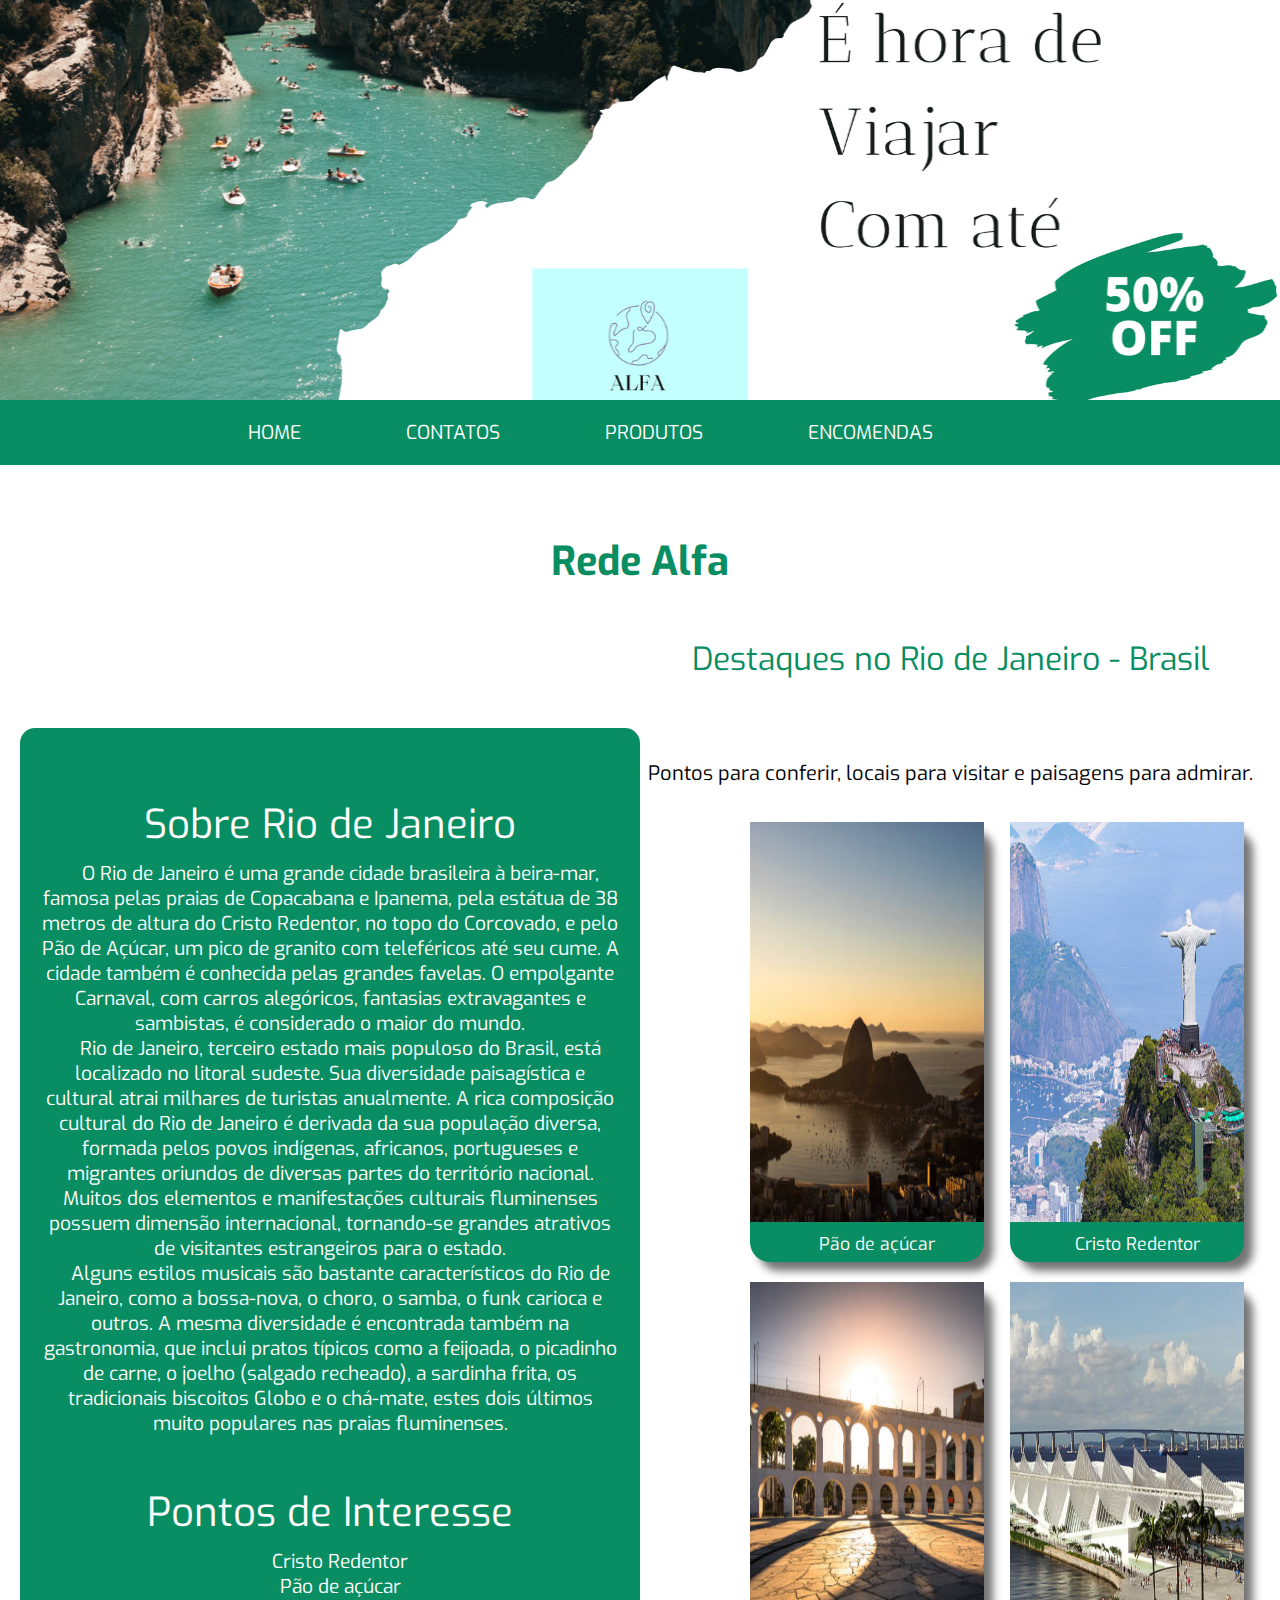
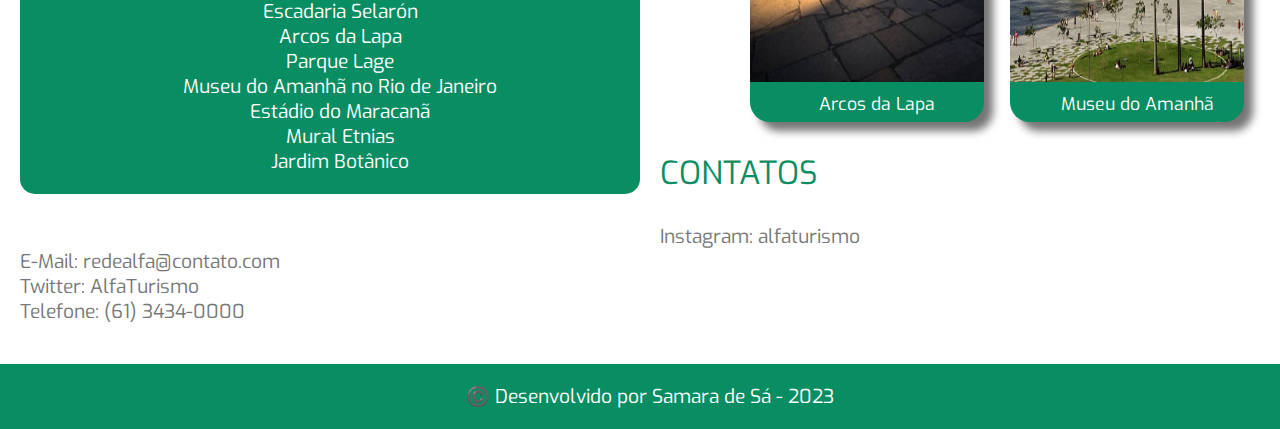
<file: Alfa_Projeto Final/rio.html>
<!DOCTYPE html>
<html lang="pt-br">
    <head>
      <title> Rede Alfa - Rio de Janeiro</title>
      <meta charset="utf-8" />
      <meta name="author" content="Samara de Sá "/>
      <meta name="keywords" content="Passagens e Pacotes de Viagens"/>
      <meta name="description" content="Site totalmente digital de compra de passagens aéreas e pacotes aéreos"/>
      <link rel="stylesheet" type="text/css" href="estilo.css"/>

    </head>
    <body>
      <header>
            <img src="img/banner.png" alt="banner contendo a logo da Rede Alfa "/>
      </header>
      <nav>
           <a  class="a-menu" href="index.html"> HOME </a>
           <a  class="a-menu" href="index.html#pag-contatos"> CONTATOS </a>
           <a  class="a-menu" href="#pag-produtos"> PRODUTOS </a>
           <a  class="a-menu" href="encomenda.html"> ENCOMENDAS </a>
      </nav>
      <section class="pag-sobre"/>
      
      <h1>Rede Alfa</h1>
        
    <article>
            
        <h4>Sobre Rio de Janeiro</h4> 
            
            <p>O Rio de Janeiro é uma grande cidade brasileira à beira-mar, famosa pelas praias de Copacabana e Ipanema, pela estátua de 38 metros de altura do Cristo Redentor, no topo do Corcovado, e pelo Pão de Açúcar, um pico de granito com teleféricos até seu cume. A cidade também é conhecida pelas grandes favelas. O empolgante Carnaval, com carros alegóricos, fantasias extravagantes e sambistas, é considerado o maior do mundo. </p> 
            <p>Rio de Janeiro, terceiro estado mais populoso do Brasil, está localizado no litoral sudeste. Sua diversidade paisagística e cultural atrai milhares de turistas anualmente. A rica composição cultural do Rio de Janeiro é derivada da sua população diversa, formada pelos povos indígenas, africanos, portugueses e migrantes oriundos de diversas partes do território nacional. Muitos dos elementos e manifestações culturais fluminenses possuem dimensão internacional, tornando-se grandes atrativos de visitantes estrangeiros para o estado.</p>
            <p> Alguns estilos musicais são bastante característicos do Rio de Janeiro, como a bossa-nova, o choro, o samba, o funk carioca e outros. A mesma diversidade é encontrada também na gastronomia, que inclui pratos típicos como a feijoada, o picadinho de carne, o joelho (salgado recheado), a sardinha frita, os tradicionais biscoitos Globo e o chá-mate, estes dois últimos muito populares nas praias fluminenses.</p>
        
        <h4>Pontos de Interesse</h4> 
    
            <p>Cristo Redentor</p> 
            <p>Pão de açúcar</p> 
            <p>Escadaria Selarón</p>
            <p>Arcos da Lapa</p>
            <p>Parque Lage</p>
            <p>Museu do Amanhã no Rio de Janeiro</p>
            <p>Estádio do Maracanã</p>
            <p>Mural Etnias</p>
            <p>Jardim Botânico</p>
         
           
    </article>



    </section>



    <section class="pag-produtos"/>
       <aside>
               <h2>Destaques no Rio de Janeiro - Brasil</h2>
                  <h5>Pontos para conferir, locais para visitar e paisagens para admirar.</h5>
            <div class="container">
              
              <div class="card">
                <img src="img/rj/paorj.png" /> 
                <div class="card-content">
                   <p>Pão de açúcar</p>
                </div>
              </div>

              <div class="card">
                <img src="img/rj/cristorj.png" /> 
                <div class="card-content">
                  <p>Cristo Redentor</p>
                </div>
              </div>

              <div class="card">
                <img src="img/rj/arcosrj.png" /> 
                <div class="card-content">
                  <p>Arcos da Lapa</p>
                </div>
              </div>
              
              <div class="card">
                <img src="img/rj/museurj.png" /> 
                <div class="card-content">
                  <p>Museu do Amanhã</p>
                </div>
              </div>              

            </div>    
          </section>
      </aside>

    </section>
    <div class="pag-contatos">

      <div class="contatos">
      
            <h2>CONTATOS</h2>
            <p>Instagram: alfaturismo</p>
            <p>E-Mail: redealfa@contato.com</p>
            <p>Twitter: AlfaTurismo</p>
            <p>Telefone: (61) 3434-0000</p>

      </div>
    </div>
    <footer>     
      <p> ©️  Desenvolvido por <a href="http://instagram.com/samara_hls" target="_blank"> Samara de Sá </a> - 2023 </p> 
  </footer>
    </body>
</html>
</file>
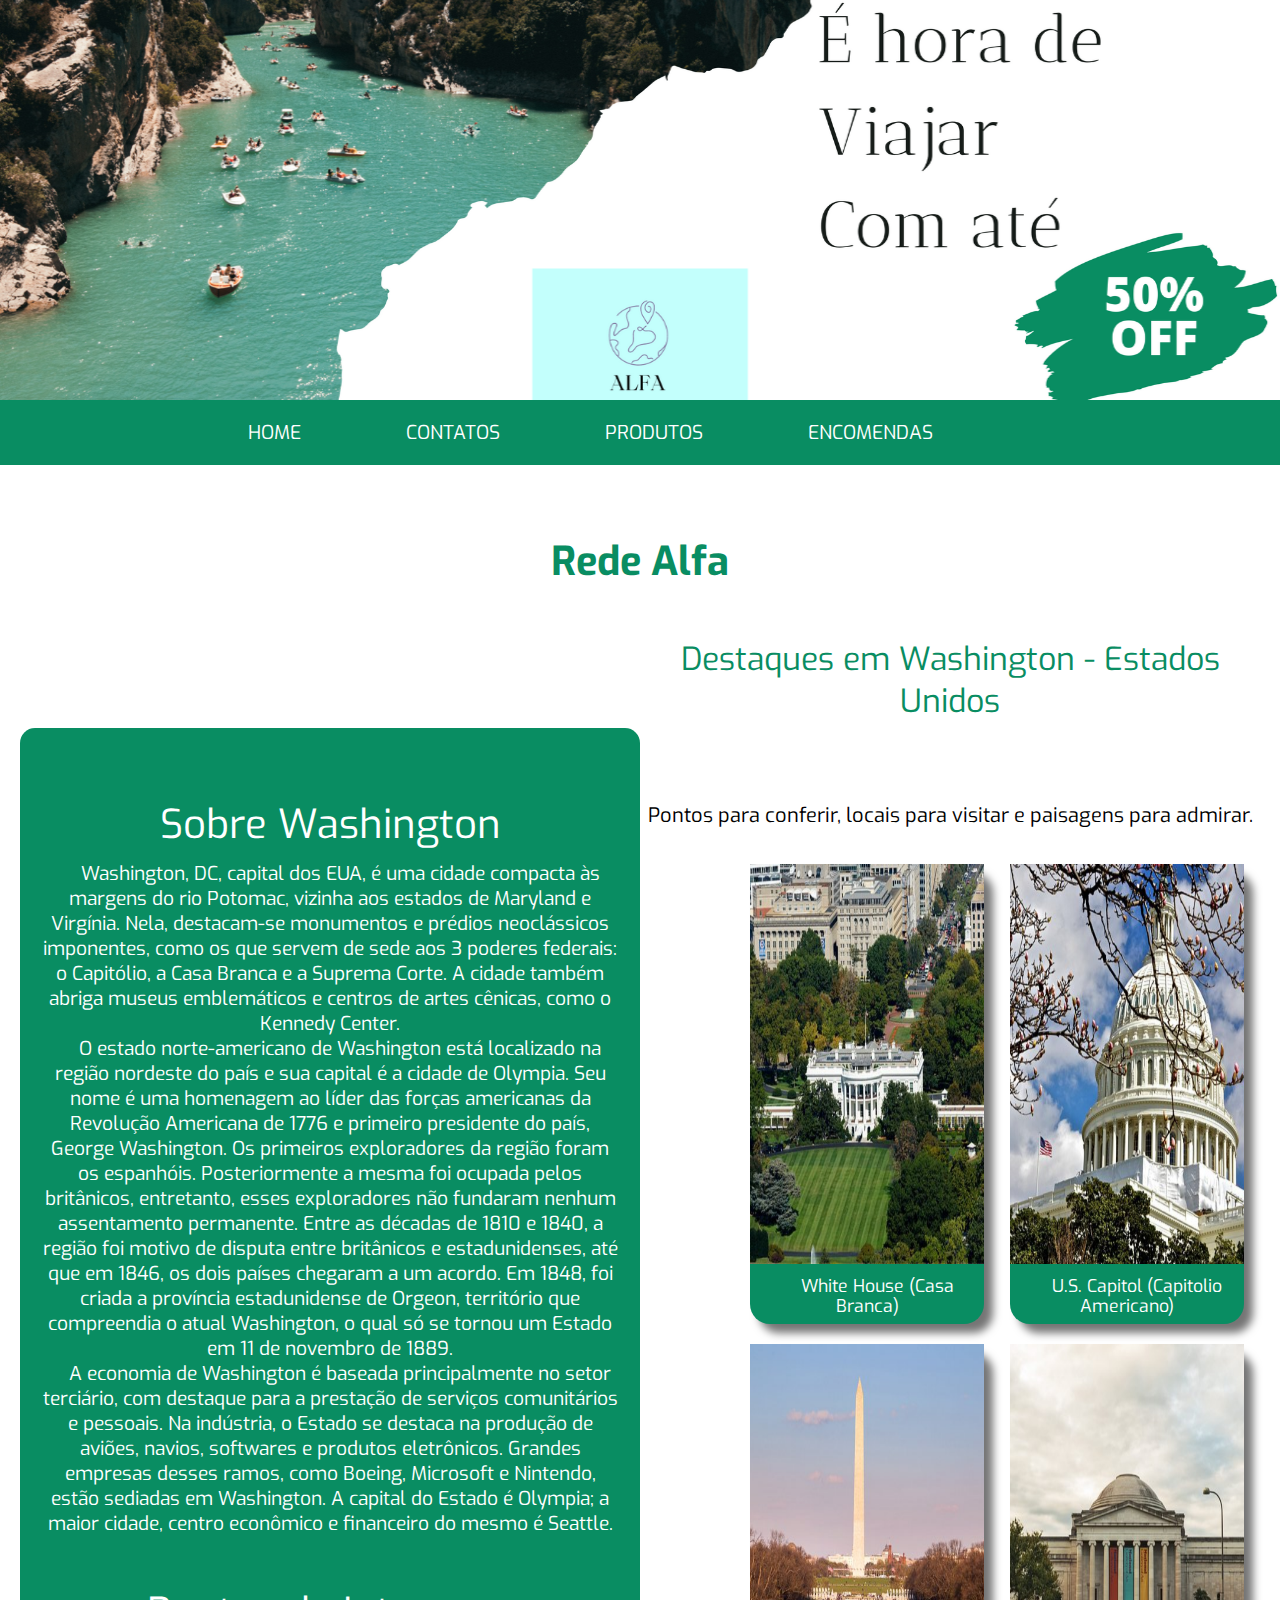
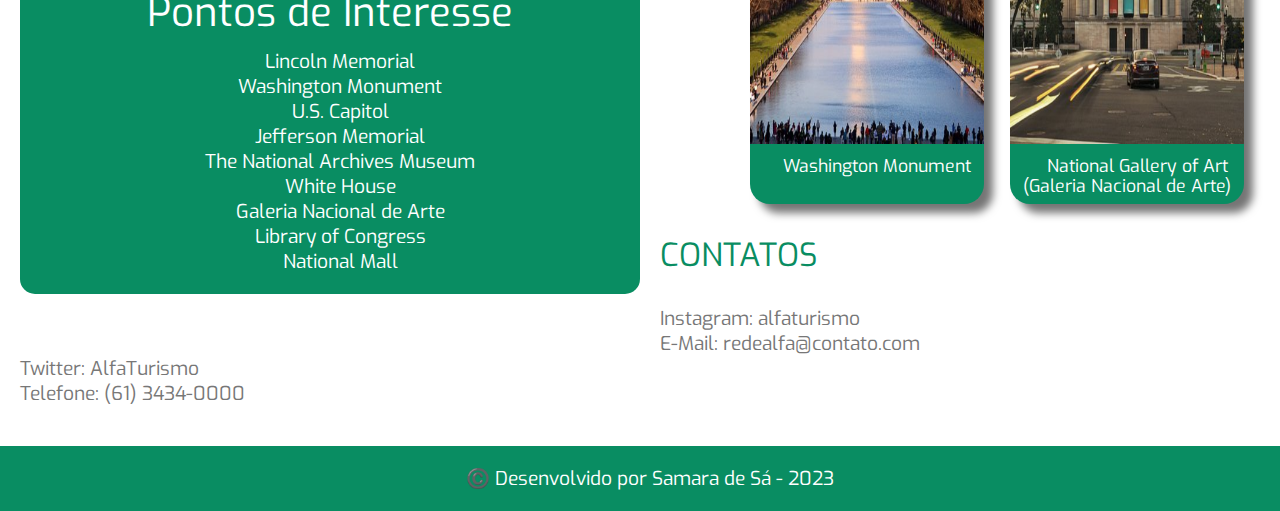
<file: Alfa_Projeto Final/washington.html>
<!DOCTYPE html>
<html lang="pt-br">
    <head>
      <title> Rede Alfa - Washington</title>
      <meta charset="utf-8" />
      <meta name="author" content="Samara de Sá "/>
      <meta name="keywords" content="Passagens e Pacotes de Viagens"/>
      <meta name="description" content="Site totalmente digital de compra de passagens aéreas e pacotes aéreos"/>
      <link rel="stylesheet" type="text/css" href="estilo.css"/>

    </head>
    <body>
      <header>
            <img src="img/banner.png" alt="banner contendo a logo da Rede Alfa "/>
      </header>
      <nav>
           <a  class="a-menu" href="index.html"> HOME </a>
           <a  class="a-menu" href="index.html#pag-contatos"> CONTATOS </a>
           <a  class="a-menu" href="#pag-produtos"> PRODUTOS </a>
           <a  class="a-menu" href="encomenda.html"> ENCOMENDAS </a>
      </nav>
      
    <section class="pag-sobre"/>
      
        <h1>Rede Alfa</h1>
        
          <article>
            
            <h4>Sobre Washington</h4> 
                
                <p>Washington, DC, capital dos EUA, é uma cidade compacta às margens do rio Potomac, vizinha aos estados de Maryland e Virgínia. Nela, destacam-se monumentos e prédios neoclássicos imponentes, como os que servem de sede aos 3 poderes federais: o Capitólio, a Casa Branca e a Suprema Corte. A cidade também abriga museus emblemáticos e centros de artes cênicas, como o Kennedy Center. </p> 
                <p>O estado norte-americano de Washington está localizado na região nordeste do país e sua capital é a cidade de Olympia. Seu nome é uma homenagem ao líder das forças americanas da Revolução Americana de 1776 e primeiro presidente do país, George Washington. Os primeiros exploradores da região foram os espanhóis. Posteriormente a mesma foi ocupada pelos britânicos, entretanto, esses exploradores não fundaram nenhum assentamento permanente. Entre as décadas de 1810 e 1840, a região foi motivo de disputa entre britânicos e estadunidenses, até que em 1846, os dois países chegaram a um acordo. Em 1848, foi criada a província estadunidense de Orgeon, território que compreendia o atual Washington, o qual só se tornou um Estado em 11 de novembro de 1889.</p> 
                <p>A economia de Washington é baseada principalmente no setor terciário, com destaque para a prestação de serviços comunitários e pessoais. Na indústria, o Estado se destaca na produção de aviões, navios, softwares e produtos eletrônicos. Grandes empresas desses ramos, como Boeing, Microsoft e Nintendo, estão sediadas em Washington. A capital do Estado é Olympia; a maior cidade, centro econômico e financeiro do mesmo é Seattle.</p> 
            
            <h4>Pontos de Interesse</h4> 
        
                <p>Lincoln Memorial</p> 
                <p>Washington Monument</p> 
                <p>U.S. Capitol</p>
                <p>Jefferson Memorial</p> 
                <p>The National Archives Museum</p> 
                <p>White House</p> 
                <p>Galeria Nacional de Arte</p> 
                <p>Library of Congress</p> 
                <p>National Mall</p>

          </article>
  
    </section>



    <section class="pag-produtos"/>
       <aside>
               <h2>Destaques em Washington - Estados Unidos</h2>
                  <h5>Pontos para conferir, locais para visitar e paisagens para admirar.</h5>
            <div class="container">
              
              <div class="card">
                <img src="img/dc/casabranca.png" /> 
                <div class="card-content">
                  <p>White House (Casa Branca)</p>
                </div>
              </div>

              <div class="card">
                <img src="img/dc/captoldc.png" /> 
                <div class="card-content">
                  <p>U.S. Capitol (Capitolio Americano) </p>
                </div>
              </div>

              <div class="card">
                <img src="img/dc/beliscodc.png" /> 
                <div class="card-content">
                  <p>Washington Monument</p>
                </div>
              </div>
              
              <div class="card">
                <img src="img/dc/museudc.png" /> 
                <div class="card-content">
                  <p>National Gallery of Art (Galeria Nacional de Arte)</p>
                </div>
              </div>              

            </div>    
          </section>
      </aside>

    </section>
    <div class="pag-contatos">

      <div class="contatos">
      
            <h2>CONTATOS</h2>
            <p>Instagram: alfaturismo</p>
            <p>E-Mail: redealfa@contato.com</p>
            <p>Twitter: AlfaTurismo</p>
            <p>Telefone: (61) 3434-0000</p>

      </div>
    </div>
    <footer>     
      <p> ©️  Desenvolvido por <a href="http://instagram.com/samara_hls" target="_blank"> Samara de Sá </a> - 2023 </p> 
  </footer>
    </body>
</html>
</file>
<file: Alfa_Projeto Final/estilo.css>
@import url('https://fonts.googleapis.com/css2?family=Exo:ital,wght@0,400;0,700;1,400;1,700&display=swap');
@import url('https://fonts.googleapis.com/css2?family=Overlock+SC&family=Overlock:wght@400;700&display=swap');

*{
	margin:0; padding:0;}

nav{
background-color: #098D62;
text-align: center;
padding: 20px;
}

header, img{
    width:100%;
	height:400px;
}

a{
   font:  1.2rem Exo, sans-serif; 
   color: white;
   text-decoration: none;
}

.a-menu{
  margin-right: 100px; 	
}

.a-menu:hover, .a-menu:active{
color: #FFF;
}

.a-menu:link, .a-menu:visited{
color: #FFF
}

#pag-sobre{
	background-color: white;
}

article{
width: 50%;
height: 100%;
background-color: #098D62;
padding: 20px;
box-sizing: border-box;
border-radius: 15px;
float: left;
position: relative;
top: 130px;
margin-bottom: 20vh;
}

article p{
	color: white;
text-align: center;
}

aside{
	width: 50%;
	height:450;
	background-color: white;
	float: left; 
}

h1{
	padding-bottom: 10px;
	font: 2.5rem Exo, cursive;
	color: #098D62;
	text-align: center;
	padding-top: 50px;
	font-weight: bold;
}

p{
	font: 1.2rem Exo, sans-serif;
	color:#777;
	text-align: justify;
	text-indent: 20px;
	line-height: 25px;
}

section{
padding: 20px;
}

h2{
    font:2rem Exo, cursive;
	color: #098D62;
	padding-bottom: 30px;
	text-align: center;
  }

  .container{
	display:grid;
	grid-template-columns: 1fr 1fr;
	margin-top:15px;
	margin-bottom:20px;
	margin-left: 100px;
}

.card{
	background-color:#098D62;
	margin:10px;
	width: 90%;
	border-radius:20px;
	box-shadow: 9px 9px 9px #757575;
	transition: 0.2s;
}

.card:hover{
	box-shadow: 12px 12px 16px #757575;
}

.card-content{
	padding:8px;

}

.card-content p{

	font: 1.1rem Exo, sans-serif;
	line-height: 20px;
	text-align: center;
	color: white;
	}

.pag-contatos {
margin-bottom: 40px;
}	

.pag-contatos h2 {
	text-align: left;
	text-indent: 20px;
	}

.contatos{
	bottom: 215px;
}


h3{
    font-family: Exo, sans-serif;
    font-size: 3rem;  
    text-align: center;
    color: #098D62;
    padding: 20px;
}

h4{
	padding-bottom: 10px;
	font: 2.5rem Exo, cursive;
	color: white;
	text-align: center;
	padding-top: 50px;
}

h5{
	padding-bottom: 10px;
	font: 1.25rem Exo, cursive;
	color: black;
	text-align: center;
	padding-top: 50px;
}

form{
    width: 600px;
    margin: auto;
}

input, textarea, select{
    font-family: Exo, cursive;
    font-size: 15px;
    width: 100%;
    height: 40px;
    margin-bottom: 10px;
    padding-left: 10px;
    box-sizing: border-box;
    border: 1px solid #757575;
}

label, fieldset{
    font-family: Exo, cursive;
    font-size: 20px;    
}

fieldset{
	border: 1px solid #757575;
	margin-bottom: 15px;
}

.botões-form{
	display: flex;
    justify-content: center;
}

input[type="submit"], input[type="reset"]{
	margin: 15px;
	height: 40px;
	border: 0;
	color: white;
	border-radius: 10px;
	box-shadow: 5px 5px 5px #757575;
	background-color: #43a047;
	font-family: Exo, cursive;
	font-size: 20px;
}

input[type="reset"]{
	background-color: #c62828;
}

input[type="radio"]{
    width: 20px;
    height: 20px;
}

textarea{
    height: 70px;
}


input[type="number"]{
    width: auto;
    height: 30px;
}

#tabela{
	visibility: hidden;
	width: 80%;
	padding: 20px;
	margin: auto;
}

th{
	text-align: center;
	color: white;
	background-color: #263238;
	padding: 10px;
	font-family: Exo, cursive;
    font-size: 20px;
}

td{
	text-align: center;
	color: white;
	padding: 20px;
	background-color: #607d8b;
	font-family: Exo, cursive;
    font-size: 20px;
}


footer{
    padding: 20px;
    background-color: #098D62;
    font-family: Exo, cursive;
    font-size: 25px;
}

footer a{
    text-align: center;
    color: white;
    text-decoration: none;
}

footer p{
    text-align: center;
    color: white;
}

footer a:hover{
    color:black ;
}

@media only screen and (max-width: 1024px) {
	body {
	  background-color: lightblue;
	}
  }
</file>
